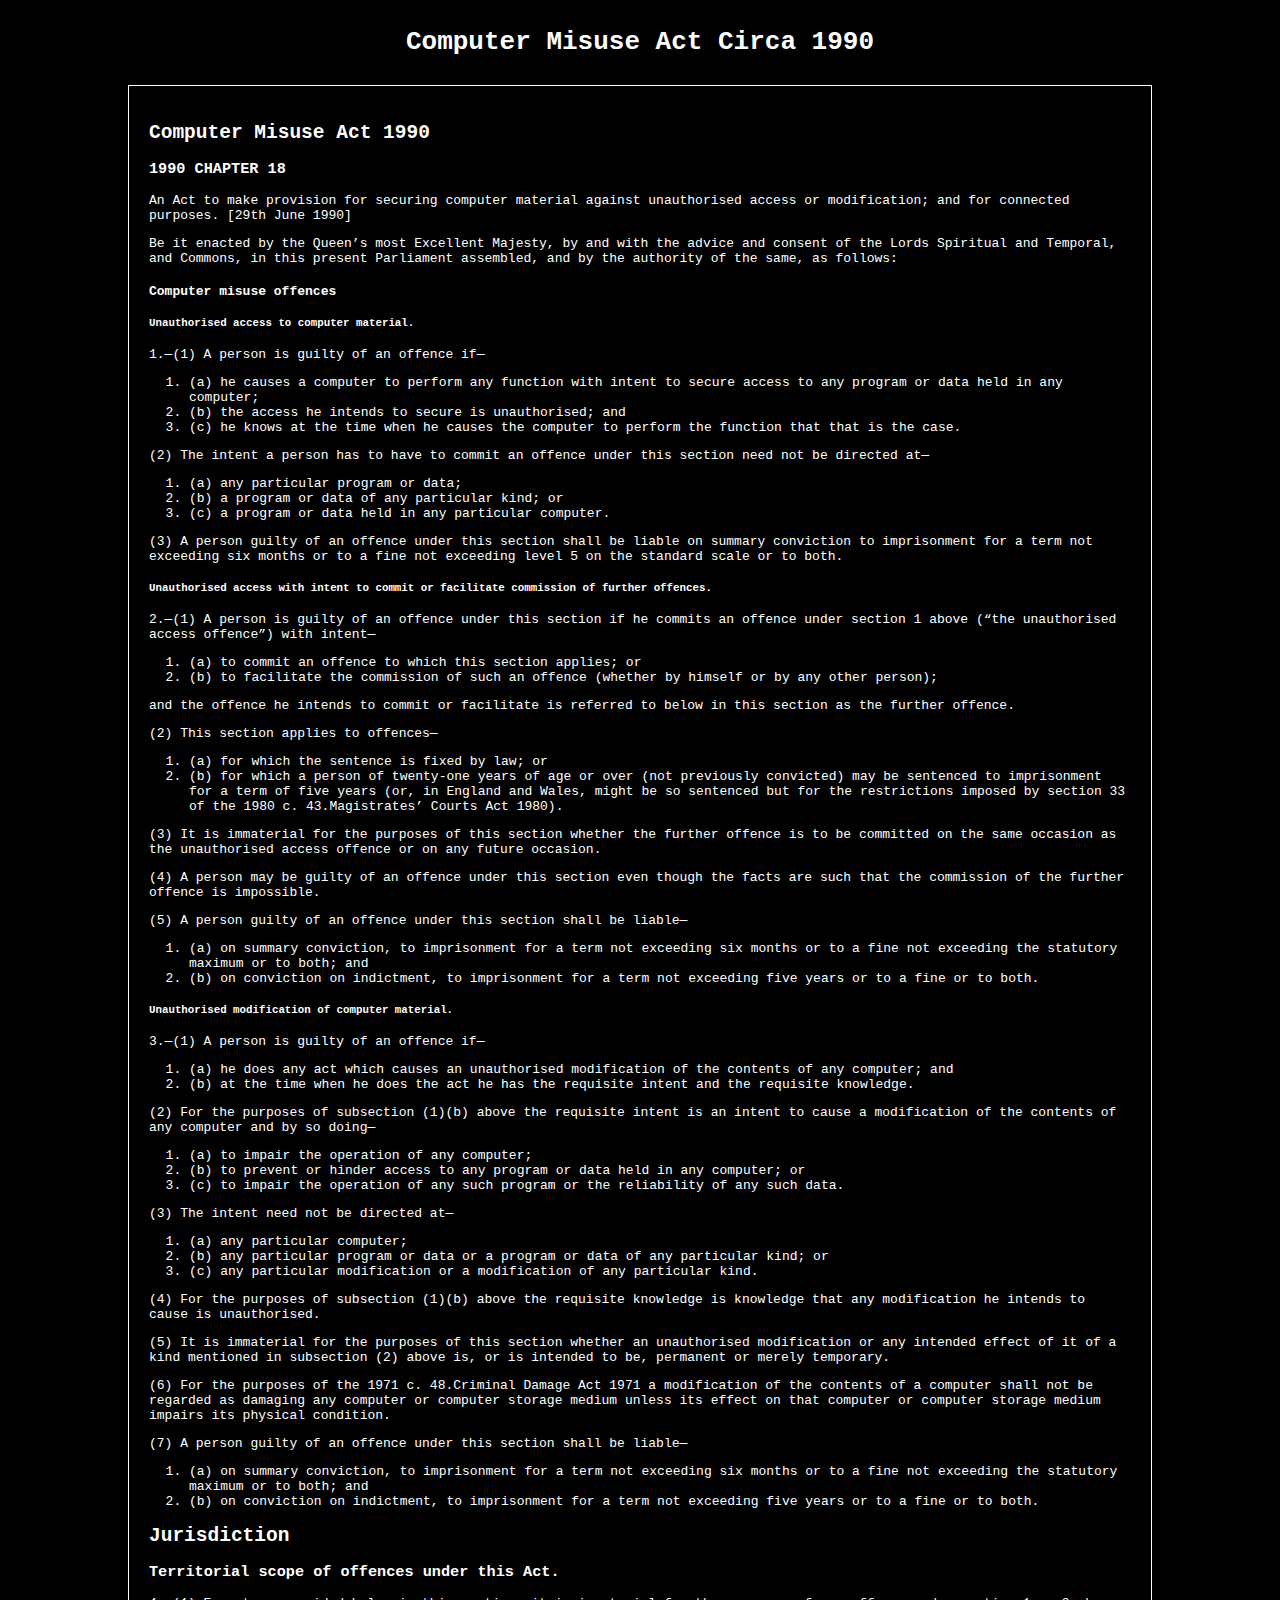
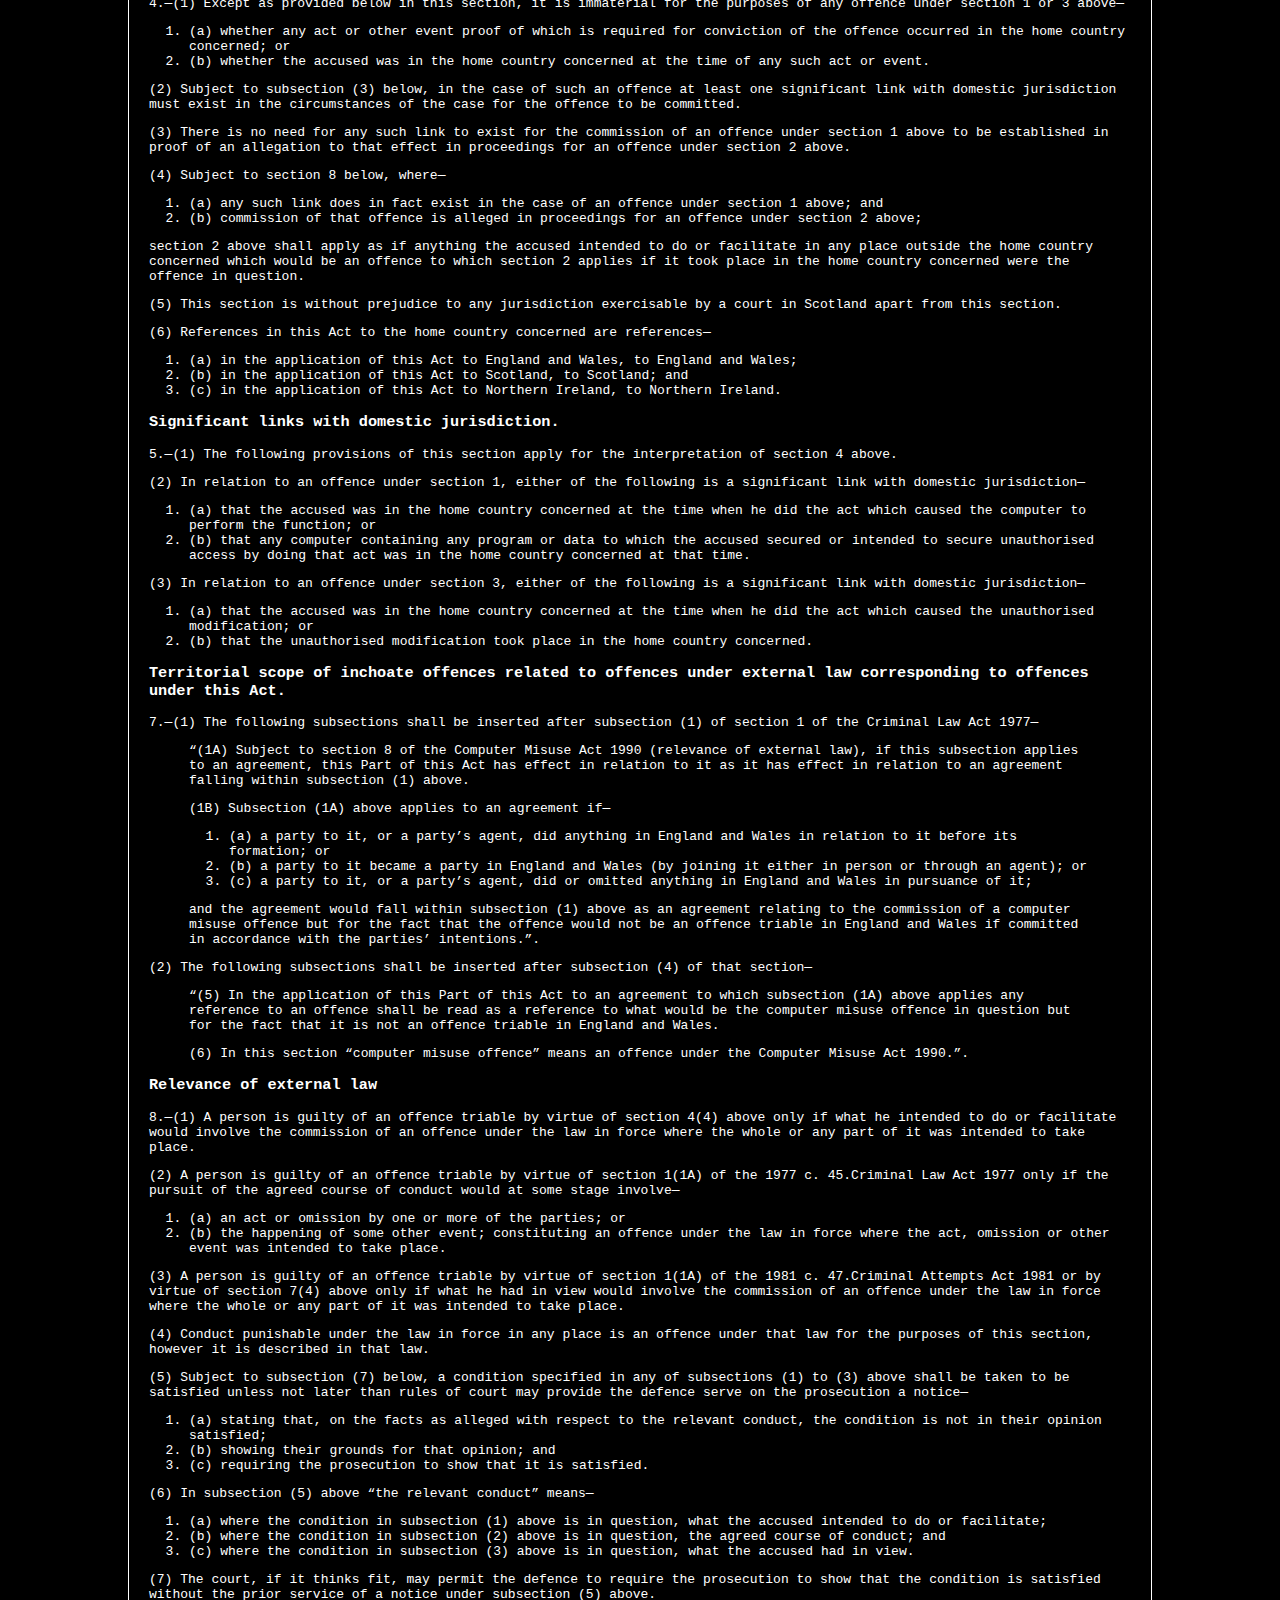
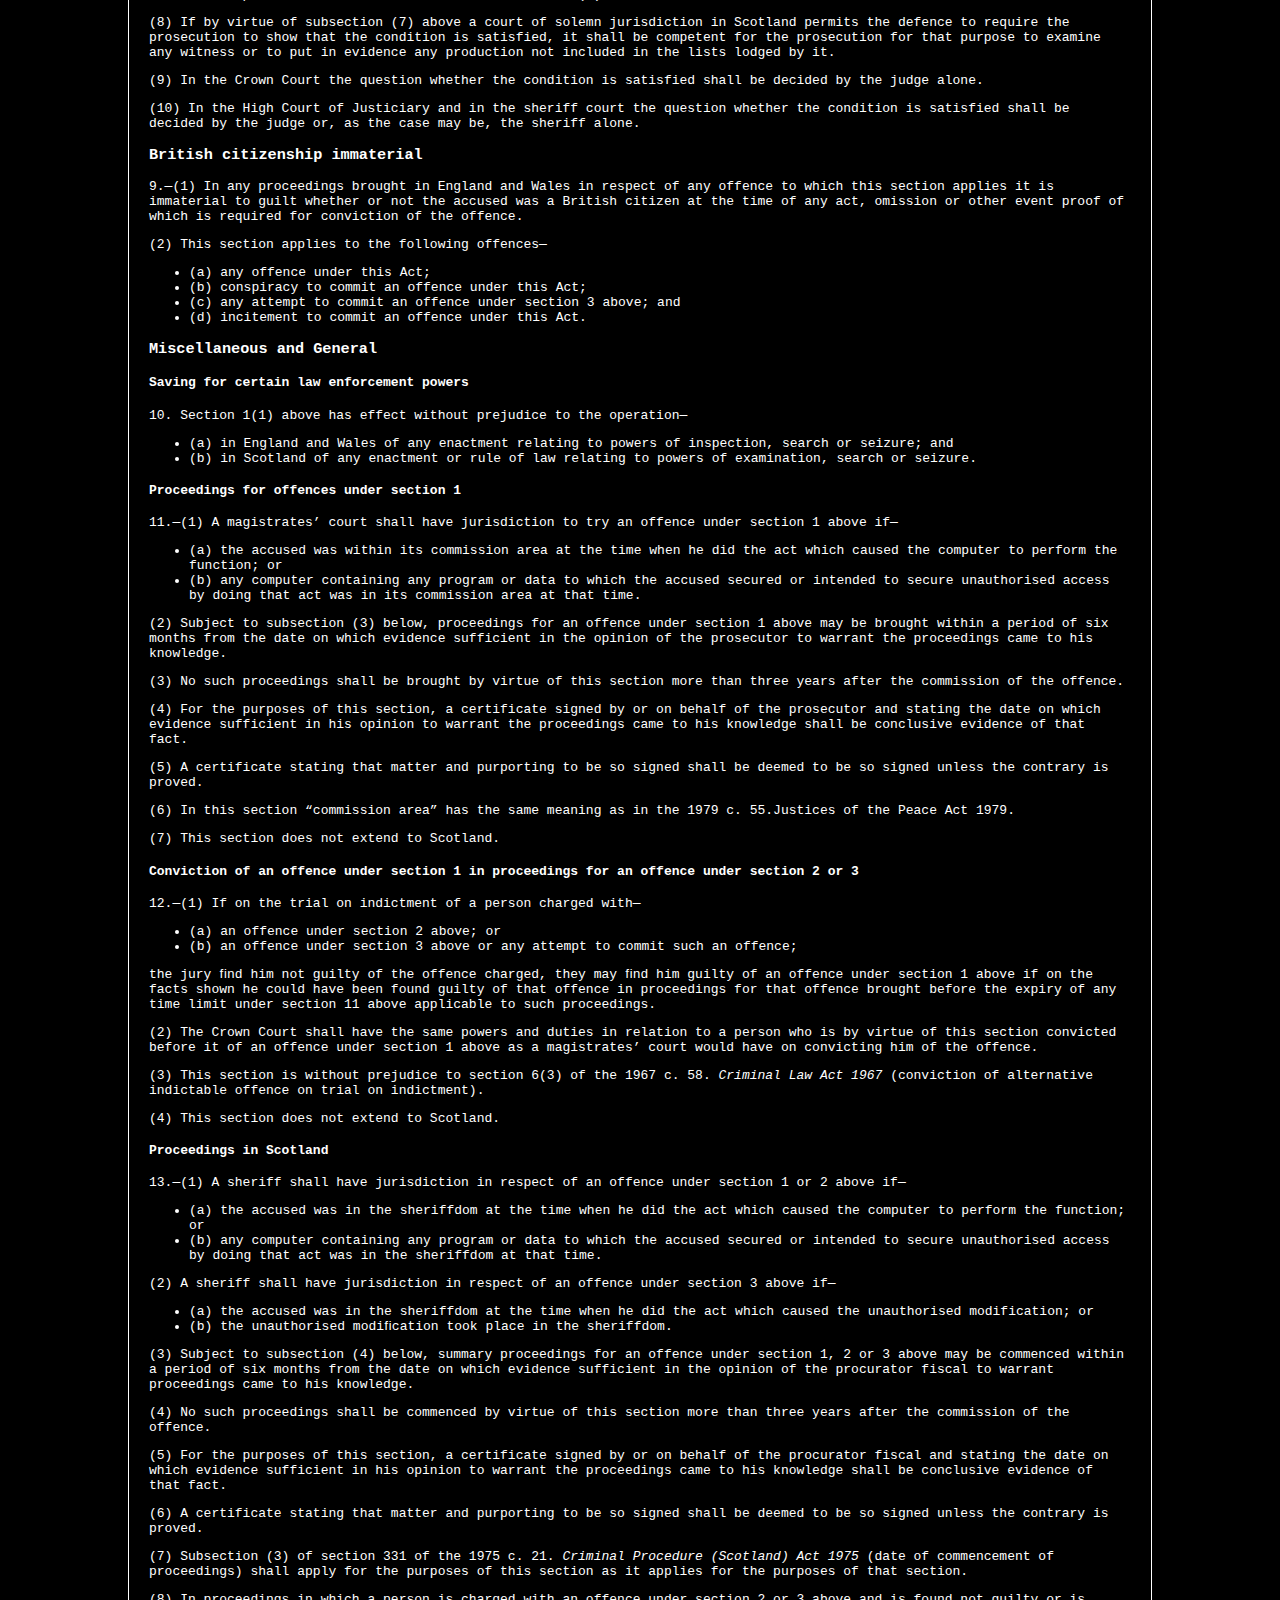
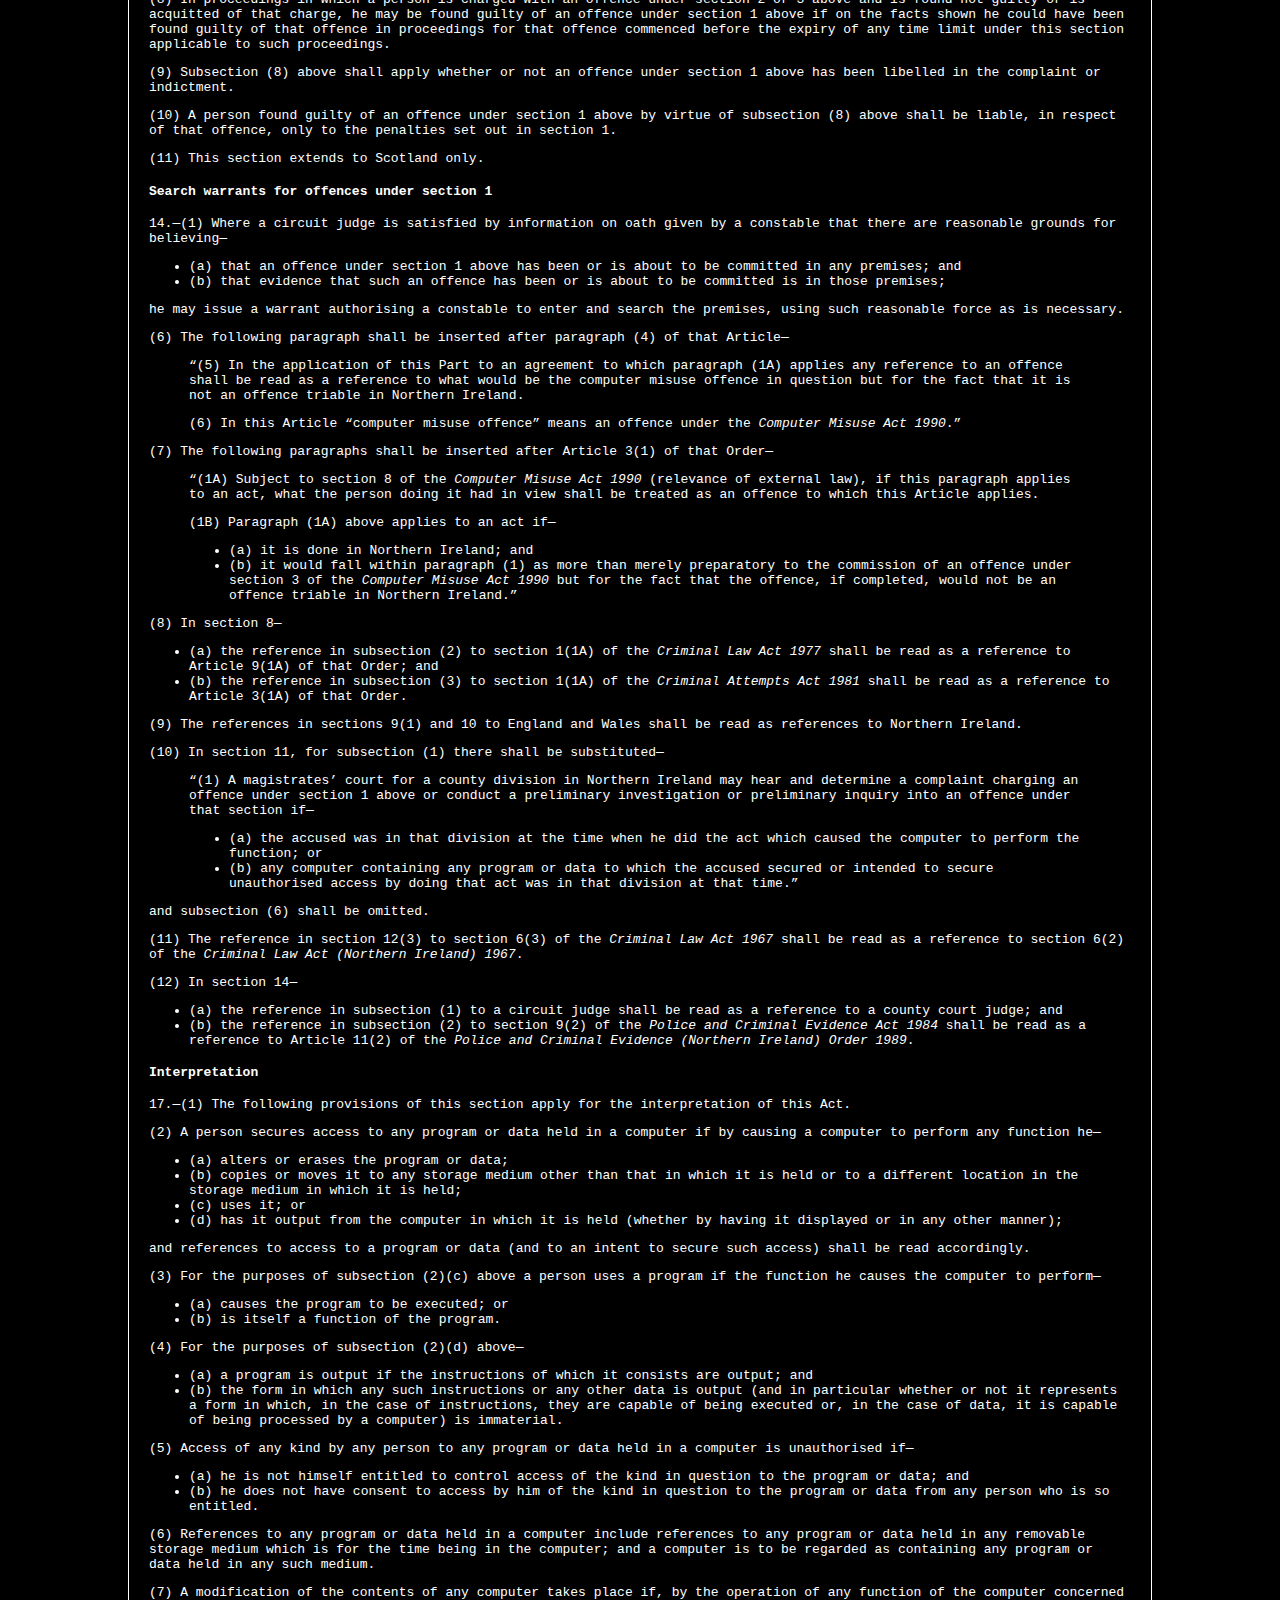
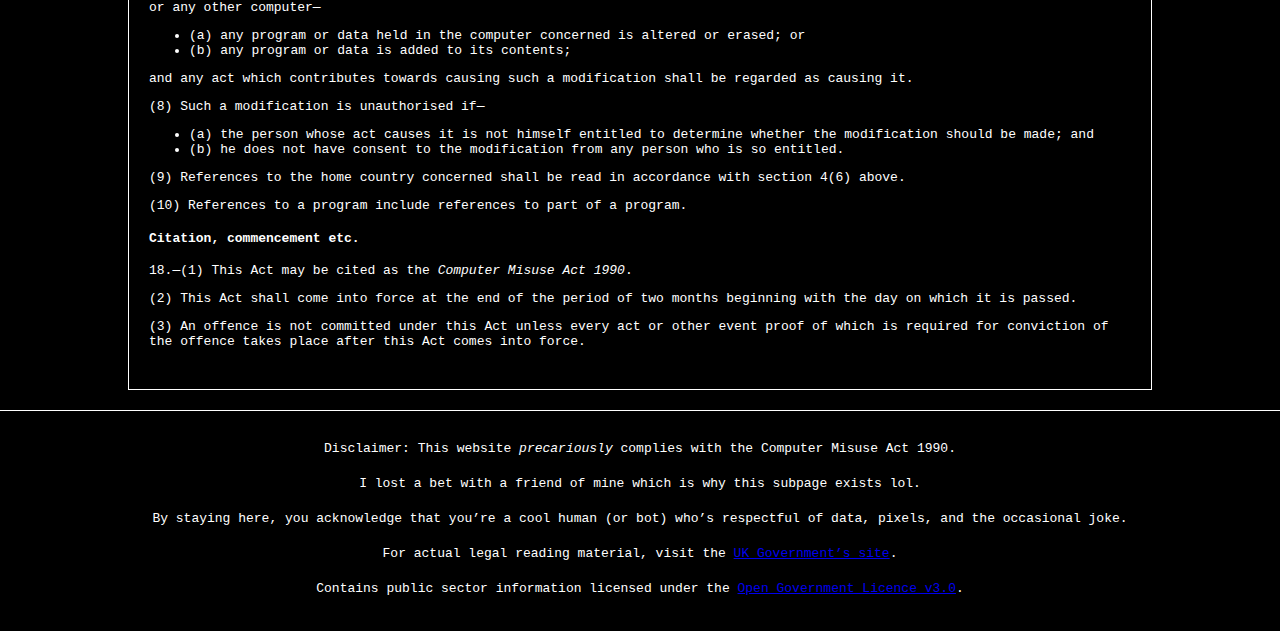
<file: CMA.html>
<!DOCTYPE html>
<html lang="en">
<head>
    <meta charset="UTF-8">
    <meta name="viewport" content="width=device-width, initial-scale=1.0">
    <title>Computer Misuse Act 1990</title>
    <link rel="stylesheet" href="CMA.css">
</head>
<body>

    <div class="title">
        <h1>Computer Misuse Act Circa 1990</h1>
    </div>

    <div class="container">
        <div class="content">
			<h2>Computer Misuse Act 1990</h2>
			<h3>1990 CHAPTER 18</h3>
			<p>An Act to make provision for securing computer material against unauthorised access or modification; and for connected purposes. [29th June 1990]</p>
			<p>Be it enacted by the Queen’s most Excellent Majesty, by and with the advice and consent of the Lords Spiritual and Temporal, and Commons, in this present Parliament assembled, and by the authority of the same, as follows:</p>

			<h4>Computer misuse offences</h4>

			<h5>Unauthorised access to computer material.</h5>
			<p>1.—(1) A person is guilty of an offence if—</p>
			<ol>
				<li>(a) he causes a computer to perform any function with intent to secure access to any program or data held in any computer;</li>
				<li>(b) the access he intends to secure is unauthorised; and</li>
				<li>(c) he knows at the time when he causes the computer to perform the function that that is the case.</li>
			</ol>
			<p>(2) The intent a person has to have to commit an offence under this section need not be directed at—</p>
			<ol>
				<li>(a) any particular program or data;</li>
				<li>(b) a program or data of any particular kind; or</li>
				<li>(c) a program or data held in any particular computer.</li>
			</ol>
			<p>(3) A person guilty of an offence under this section shall be liable on summary conviction to imprisonment for a term not exceeding six months or to a fine not exceeding level 5 on the standard scale or to both.</p>

			<h5>Unauthorised access with intent to commit or facilitate commission of further offences.</h5>
			<p>2.—(1) A person is guilty of an offence under this section if he commits an offence under section 1 above (“the unauthorised access offence”) with intent—</p>
			<ol>
				<li>(a) to commit an offence to which this section applies; or</li>
				<li>(b) to facilitate the commission of such an offence (whether by himself or by any other person);</li>
			</ol>
			<p>and the offence he intends to commit or facilitate is referred to below in this section as the further offence.</p>
			<p>(2) This section applies to offences—</p>
			<ol>
				<li>(a) for which the sentence is fixed by law; or</li>
				<li>(b) for which a person of twenty-one years of age or over (not previously convicted) may be sentenced to imprisonment for a term of five years (or, in England and Wales, might be so sentenced but for the restrictions imposed by section 33 of the 1980 c. 43.Magistrates’ Courts Act 1980).</li>
			</ol>
			<p>(3) It is immaterial for the purposes of this section whether the further offence is to be committed on the same occasion as the unauthorised access offence or on any future occasion.</p>
			<p>(4) A person may be guilty of an offence under this section even though the facts are such that the commission of the further offence is impossible.</p>
			<p>(5) A person guilty of an offence under this section shall be liable—</p>
			<ol>
				<li>(a) on summary conviction, to imprisonment for a term not exceeding six months or to a fine not exceeding the statutory maximum or to both; and</li>
				<li>(b) on conviction on indictment, to imprisonment for a term not exceeding five years or to a fine or to both.</li>
			</ol>

			<h5>Unauthorised modification of computer material.</h5>
			<p>3.—(1) A person is guilty of an offence if—</p>
			<ol>
				<li>(a) he does any act which causes an unauthorised modification of the contents of any computer; and</li>
				<li>(b) at the time when he does the act he has the requisite intent and the requisite knowledge.</li>
			</ol>
			<p>(2) For the purposes of subsection (1)(b) above the requisite intent is an intent to cause a modification of the contents of any computer and by so doing—</p>
			<ol>
				<li>(a) to impair the operation of any computer;</li>
				<li>(b) to prevent or hinder access to any program or data held in any computer; or</li>
				<li>(c) to impair the operation of any such program or the reliability of any such data.</li>
			</ol>
			<p>(3) The intent need not be directed at—</p>
			<ol>
				<li>(a) any particular computer;</li>
				<li>(b) any particular program or data or a program or data of any particular kind; or</li>
				<li>(c) any particular modification or a modification of any particular kind.</li>
			</ol>
			<p>(4) For the purposes of subsection (1)(b) above the requisite knowledge is knowledge that any modification he intends to cause is unauthorised.</p>
			<p>(5) It is immaterial for the purposes of this section whether an unauthorised modification or any intended effect of it of a kind mentioned in subsection (2) above is, or is intended to be, permanent or merely temporary.</p>
			<p>(6) For the purposes of the 1971 c. 48.Criminal Damage Act 1971 a modification of the contents of a computer shall not be regarded as damaging any computer or computer storage medium unless its effect on that computer or computer storage medium impairs its physical condition.</p>
			<p>(7) A person guilty of an offence under this section shall be liable—</p>
			<ol>
				<li>(a) on summary conviction, to imprisonment for a term not exceeding six months or to a fine not exceeding the statutory maximum or to both; and</li>
				<li>(b) on conviction on indictment, to imprisonment for a term not exceeding five years or to a fine or to both.</li>
			</ol>
			<h2>Jurisdiction</h2>
			<h3>Territorial scope of offences under this Act.</h3>
			<p>4.—(1) Except as provided below in this section, it is immaterial for the purposes of any offence under section 1 or 3 above—</p>
			<ol>
				<li>(a) whether any act or other event proof of which is required for conviction of the offence occurred in the home country concerned; or</li>
				<li>(b) whether the accused was in the home country concerned at the time of any such act or event.</li>
			</ol>

			<p>(2) Subject to subsection (3) below, in the case of such an offence at least one significant link with domestic jurisdiction must exist in the circumstances of the case for the offence to be committed.</p>

			<p>(3) There is no need for any such link to exist for the commission of an offence under section 1 above to be established in proof of an allegation to that effect in proceedings for an offence under section 2 above.</p>

			<p>(4) Subject to section 8 below, where—</p>
			<ol>
				<li>(a) any such link does in fact exist in the case of an offence under section 1 above; and</li>
				<li>(b) commission of that offence is alleged in proceedings for an offence under section 2 above;</li>
			</ol>
			<p>section 2 above shall apply as if anything the accused intended to do or facilitate in any place outside the home country concerned which would be an offence to which section 2 applies if it took place in the home country concerned were the offence in question.</p>

			<p>(5) This section is without prejudice to any jurisdiction exercisable by a court in Scotland apart from this section.</p>

			<p>(6) References in this Act to the home country concerned are references—</p>
			<ol>
				<li>(a) in the application of this Act to England and Wales, to England and Wales;</li>
				<li>(b) in the application of this Act to Scotland, to Scotland; and</li>
				<li>(c) in the application of this Act to Northern Ireland, to Northern Ireland.</li>
			</ol>

			<h3>Significant links with domestic jurisdiction.</h3>
			<p>5.—(1) The following provisions of this section apply for the interpretation of section 4 above.</p>

			<p>(2) In relation to an offence under section 1, either of the following is a significant link with domestic jurisdiction—</p>
			<ol>
				<li>(a) that the accused was in the home country concerned at the time when he did the act which caused the computer to perform the function; or</li>
				<li>(b) that any computer containing any program or data to which the accused secured or intended to secure unauthorised access by doing that act was in the home country concerned at that time.</li>
			</ol>

			<p>(3) In relation to an offence under section 3, either of the following is a significant link with domestic jurisdiction—</p>
			<ol>
				<li>(a) that the accused was in the home country concerned at the time when he did the act which caused the unauthorised modification; or</li>
				<li>(b) that the unauthorised modification took place in the home country concerned.</li>
			</ol>
			<h3>Territorial scope of inchoate offences related to offences under external law corresponding to offences under this Act.</h3>
			<p>7.—(1) The following subsections shall be inserted after subsection (1) of section 1 of the Criminal Law Act 1977—</p>
			<blockquote>
				<p>“(1A) Subject to section 8 of the Computer Misuse Act 1990 (relevance of external law), if this subsection applies to an agreement, this Part of this Act has effect in relation to it as it has effect in relation to an agreement falling within subsection (1) above.</p>
				<p>(1B) Subsection (1A) above applies to an agreement if—</p>
				<ol>
					<li>(a) a party to it, or a party’s agent, did anything in England and Wales in relation to it before its formation; or</li>
					<li>(b) a party to it became a party in England and Wales (by joining it either in person or through an agent); or</li>
					<li>(c) a party to it, or a party’s agent, did or omitted anything in England and Wales in pursuance of it;</li>
				</ol>
				<p>and the agreement would fall within subsection (1) above as an agreement relating to the commission of a computer misuse offence but for the fact that the offence would not be an offence triable in England and Wales if committed in accordance with the parties’ intentions.”.</p>
			</blockquote>

			<p>(2) The following subsections shall be inserted after subsection (4) of that section—</p>
			<blockquote>
				<p>“(5) In the application of this Part of this Act to an agreement to which subsection (1A) above applies any reference to an offence shall be read as a reference to what would be the computer misuse offence in question but for the fact that it is not an offence triable in England and Wales.</p>
				<p>(6) In this section “computer misuse offence” means an offence under the Computer Misuse Act 1990.”.</p>
			</blockquote>
			<h3>Relevance of external law</h3>
			<p>8.—(1) A person is guilty of an offence triable by virtue of section 4(4) above only if what he intended to do or facilitate would involve the commission of an offence under the law in force where the whole or any part of it was intended to take place.</p>

			<p>(2) A person is guilty of an offence triable by virtue of section 1(1A) of the 1977 c. 45.Criminal Law Act 1977 only if the pursuit of the agreed course of conduct would at some stage involve—</p>
			<ol>
				<li>(a) an act or omission by one or more of the parties; or</li>
				<li>(b) the happening of some other event; constituting an offence under the law in force where the act, omission or other event was intended to take place.</li>
			</ol>

			<p>(3) A person is guilty of an offence triable by virtue of section 1(1A) of the 1981 c. 47.Criminal Attempts Act 1981 or by virtue of section 7(4) above only if what he had in view would involve the commission of an offence under the law in force where the whole or any part of it was intended to take place.</p>

			<p>(4) Conduct punishable under the law in force in any place is an offence under that law for the purposes of this section, however it is described in that law.</p>

			<p>(5) Subject to subsection (7) below, a condition specified in any of subsections (1) to (3) above shall be taken to be satisfied unless not later than rules of court may provide the defence serve on the prosecution a notice—</p>
			<ol>
				<li>(a) stating that, on the facts as alleged with respect to the relevant conduct, the condition is not in their opinion satisfied;</li>
				<li>(b) showing their grounds for that opinion; and</li>
				<li>(c) requiring the prosecution to show that it is satisfied.</li>
			</ol>

			<p>(6) In subsection (5) above “the relevant conduct” means—</p>
			<ol>
				<li>(a) where the condition in subsection (1) above is in question, what the accused intended to do or facilitate;</li>
				<li>(b) where the condition in subsection (2) above is in question, the agreed course of conduct; and</li>
				<li>(c) where the condition in subsection (3) above is in question, what the accused had in view.</li>
			</ol>
			<p>(7) The court, if it thinks fit, may permit the defence to require the prosecution to show that the condition is satisfied without the prior service of a notice under subsection (5) above.</p>

			<p>(8) If by virtue of subsection (7) above a court of solemn jurisdiction in Scotland permits the defence to require the prosecution to show that the condition is satisfied, it shall be competent for the prosecution for that purpose to examine any witness or to put in evidence any production not included in the lists lodged by it.</p>

			<p>(9) In the Crown Court the question whether the condition is satisfied shall be decided by the judge alone.</p>

			<p>(10) In the High Court of Justiciary and in the sheriff court the question whether the condition is satisfied shall be decided by the judge or, as the case may be, the sheriff alone.</p>

			<h3>British citizenship immaterial</h3>
			<p>9.—(1) In any proceedings brought in England and Wales in respect of any offence to which this section applies it is immaterial to guilt whether or not the accused was a British citizen at the time of any act, omission or other event proof of which is required for conviction of the offence.</p>
			<p>(2) This section applies to the following offences—</p>
			<ul>
				<li>(a) any offence under this Act;</li>
				<li>(b) conspiracy to commit an offence under this Act;</li>
				<li>(c) any attempt to commit an offence under section 3 above; and</li>
				<li>(d) incitement to commit an offence under this Act.</li>
			</ul>

			<h3>Miscellaneous and General</h3>

			<h4>Saving for certain law enforcement powers</h4>
			<p>10. Section 1(1) above has effect without prejudice to the operation—</p>
			<ul>
				<li>(a) in England and Wales of any enactment relating to powers of inspection, search or seizure; and</li>
				<li>(b) in Scotland of any enactment or rule of law relating to powers of examination, search or seizure.</li>
			</ul>

			<h4>Proceedings for offences under section 1</h4>
			<p>11.—(1) A magistrates’ court shall have jurisdiction to try an offence under section 1 above if—</p>
			<ul>
				<li>(a) the accused was within its commission area at the time when he did the act which caused the computer to perform the function; or</li>
				<li>(b) any computer containing any program or data to which the accused secured or intended to secure unauthorised access by doing that act was in its commission area at that time.</li>
			</ul>

			<p>(2) Subject to subsection (3) below, proceedings for an offence under section 1 above may be brought within a period of six months from the date on which evidence sufficient in the opinion of the prosecutor to warrant the proceedings came to his knowledge.</p>

			<p>(3) No such proceedings shall be brought by virtue of this section more than three years after the commission of the offence.</p>

			<p>(4) For the purposes of this section, a certificate signed by or on behalf of the prosecutor and stating the date on which evidence sufficient in his opinion to warrant the proceedings came to his knowledge shall be conclusive evidence of that fact.</p>

			<p>(5) A certificate stating that matter and purporting to be so signed shall be deemed to be so signed unless the contrary is proved.</p>

			<p>(6) In this section “commission area” has the same meaning as in the 1979 c. 55.Justices of the Peace Act 1979.</p>

			<p>(7) This section does not extend to Scotland.</p>
			<h4>Conviction of an offence under section 1 in proceedings for an offence under section 2 or 3</h4>
			<p>12.—(1) If on the trial on indictment of a person charged with—</p>
			<ul>
				<li>(a) an offence under section 2 above; or</li>
				<li>(b) an offence under section 3 above or any attempt to commit such an offence;</li>
			</ul>
			<p>the jury ﬁnd him not guilty of the offence charged, they may ﬁnd him guilty of an offence under section 1 above if on the facts shown he could have been found guilty of that offence in proceedings for that offence brought before the expiry of any time limit under section 11 above applicable to such proceedings.</p>

			<p>(2) The Crown Court shall have the same powers and duties in relation to a person who is by virtue of this section convicted before it of an offence under section 1 above as a magistrates’ court would have on convicting him of the offence.</p>

			<p>(3) This section is without prejudice to section 6(3) of the 1967 c. 58. <i>Criminal Law Act 1967</i> (conviction of alternative indictable offence on trial on indictment).</p>

			<p>(4) This section does not extend to Scotland.</p>

			<h4>Proceedings in Scotland</h4>
			<p>13.—(1) A sheriff shall have jurisdiction in respect of an offence under section 1 or 2 above if—</p>
			<ul>
				<li>(a) the accused was in the sheriffdom at the time when he did the act which caused the computer to perform the function; or</li>
				<li>(b) any computer containing any program or data to which the accused secured or intended to secure unauthorised access by doing that act was in the sheriffdom at that time.</li>
			</ul>

			<p>(2) A sheriff shall have jurisdiction in respect of an offence under section 3 above if—</p>
			<ul>
				<li>(a) the accused was in the sheriffdom at the time when he did the act which caused the unauthorised modification; or</li>
				<li>(b) the unauthorised modiﬁcation took place in the sheriffdom.</li>
			</ul>

			<p>(3) Subject to subsection (4) below, summary proceedings for an offence under section 1, 2 or 3 above may be commenced within a period of six months from the date on which evidence sufficient in the opinion of the procurator fiscal to warrant proceedings came to his knowledge.</p>

			<p>(4) No such proceedings shall be commenced by virtue of this section more than three years after the commission of the offence.</p>

			<p>(5) For the purposes of this section, a certificate signed by or on behalf of the procurator fiscal and stating the date on which evidence sufficient in his opinion to warrant the proceedings came to his knowledge shall be conclusive evidence of that fact.</p>

			<p>(6) A certificate stating that matter and purporting to be so signed shall be deemed to be so signed unless the contrary is proved.</p>
			<p>(7) Subsection (3) of section 331 of the 1975 c. 21. <i>Criminal Procedure (Scotland) Act 1975</i> (date of commencement of proceedings) shall apply for the purposes of this section as it applies for the purposes of that section.</p>

			<p>(8) In proceedings in which a person is charged with an offence under section 2 or 3 above and is found not guilty or is acquitted of that charge, he may be found guilty of an offence under section 1 above if on the facts shown he could have been found guilty of that offence in proceedings for that offence commenced before the expiry of any time limit under this section applicable to such proceedings.</p>

			<p>(9) Subsection (8) above shall apply whether or not an offence under section 1 above has been libelled in the complaint or indictment.</p>

			<p>(10) A person found guilty of an offence under section 1 above by virtue of subsection (8) above shall be liable, in respect of that offence, only to the penalties set out in section 1.</p>

			<p>(11) This section extends to Scotland only.</p>

			<h4>Search warrants for offences under section 1</h4>
			<p>14.—(1) Where a circuit judge is satisfied by information on oath given by a constable that there are reasonable grounds for believing—</p>
			<ul>
				<li>(a) that an offence under section 1 above has been or is about to be committed in any premises; and</li>
				<li>(b) that evidence that such an offence has been or is about to be committed is in those premises;</li>
			</ul>
			<p>he may issue a warrant authorising a constable to enter and search the premises, using such reasonable force as is necessary.</p>
			<p>(6) The following paragraph shall be inserted after paragraph (4) of that Article—</p>
			<blockquote>
				<p>“(5) In the application of this Part to an agreement to which paragraph (1A) applies any reference to an offence shall be read as a reference to what would be the computer misuse offence in question but for the fact that it is not an offence triable in Northern Ireland.</p>
				<p>(6) In this Article “computer misuse offence” means an offence under the <i>Computer Misuse Act 1990</i>.”</p>
			</blockquote>

			<p>(7) The following paragraphs shall be inserted after Article 3(1) of that Order—</p>
			<blockquote>
				<p>“(1A) Subject to section 8 of the <i>Computer Misuse Act 1990</i> (relevance of external law), if this paragraph applies to an act, what the person doing it had in view shall be treated as an offence to which this Article applies.</p>
				<p>(1B) Paragraph (1A) above applies to an act if—</p>
				<ul>
					<li>(a) it is done in Northern Ireland; and</li>
					<li>(b) it would fall within paragraph (1) as more than merely preparatory to the commission of an offence under section 3 of the <i>Computer Misuse Act 1990</i> but for the fact that the offence, if completed, would not be an offence triable in Northern Ireland.”</li>
				</ul>
			</blockquote>

			<p>(8) In section 8—</p>
			<ul>
				<li>(a) the reference in subsection (2) to section 1(1A) of the <i>Criminal Law Act 1977</i> shall be read as a reference to Article 9(1A) of that Order; and</li>
				<li>(b) the reference in subsection (3) to section 1(1A) of the <i>Criminal Attempts Act 1981</i> shall be read as a reference to Article 3(1A) of that Order.</li>
			</ul>

			<p>(9) The references in sections 9(1) and 10 to England and Wales shall be read as references to Northern Ireland.</p>

			<p>(10) In section 11, for subsection (1) there shall be substituted—</p>
			<blockquote>
				<p>“(1) A magistrates’ court for a county division in Northern Ireland may hear and determine a complaint charging an offence under section 1 above or conduct a preliminary investigation or preliminary inquiry into an offence under that section if—</p>
				<ul>
					<li>(a) the accused was in that division at the time when he did the act which caused the computer to perform the function; or</li>
					<li>(b) any computer containing any program or data to which the accused secured or intended to secure unauthorised access by doing that act was in that division at that time.”</li>
				</ul>
			</blockquote>
			<p>and subsection (6) shall be omitted.</p>

			<p>(11) The reference in section 12(3) to section 6(3) of the <i>Criminal Law Act 1967</i> shall be read as a reference to section 6(2) of the <i>Criminal Law Act (Northern Ireland) 1967</i>.</p>

			<p>(12) In section 14—</p>
			<ul>
				<li>(a) the reference in subsection (1) to a circuit judge shall be read as a reference to a county court judge; and</li>
				<li>(b) the reference in subsection (2) to section 9(2) of the <i>Police and Criminal Evidence Act 1984</i> shall be read as a reference to Article 11(2) of the <i>Police and Criminal Evidence (Northern Ireland) Order 1989</i>.</li>
			</ul>

			<h4>Interpretation</h4>
			<p>17.—(1) The following provisions of this section apply for the interpretation of this Act.</p>

			<p>(2) A person secures access to any program or data held in a computer if by causing a computer to perform any function he—</p>
			<ul>
				<li>(a) alters or erases the program or data;</li>
				<li>(b) copies or moves it to any storage medium other than that in which it is held or to a different location in the storage medium in which it is held;</li>
				<li>(c) uses it; or</li>
				<li>(d) has it output from the computer in which it is held (whether by having it displayed or in any other manner);</li>
			</ul>
			<p>and references to access to a program or data (and to an intent to secure such access) shall be read accordingly.</p>

			<p>(3) For the purposes of subsection (2)(c) above a person uses a program if the function he causes the computer to perform—</p>
			<ul>
				<li>(a) causes the program to be executed; or</li>
				<li>(b) is itself a function of the program.</li>
			</ul>
			<p>(4) For the purposes of subsection (2)(d) above—</p>
			<ul>
				<li>(a) a program is output if the instructions of which it consists are output; and</li>
				<li>(b) the form in which any such instructions or any other data is output (and in particular whether or not it represents a form in which, in the case of instructions, they are capable of being executed or, in the case of data, it is capable of being processed by a computer) is immaterial.</li>
			</ul>

			<p>(5) Access of any kind by any person to any program or data held in a computer is unauthorised if—</p>
			<ul>
				<li>(a) he is not himself entitled to control access of the kind in question to the program or data; and</li>
				<li>(b) he does not have consent to access by him of the kind in question to the program or data from any person who is so entitled.</li>
			</ul>

			<p>(6) References to any program or data held in a computer include references to any program or data held in any removable storage medium which is for the time being in the computer; and a computer is to be regarded as containing any program or data held in any such medium.</p>

			<p>(7) A modification of the contents of any computer takes place if, by the operation of any function of the computer concerned or any other computer—</p>
			<ul>
				<li>(a) any program or data held in the computer concerned is altered or erased; or</li>
				<li>(b) any program or data is added to its contents;</li>
			</ul>
			<p>and any act which contributes towards causing such a modification shall be regarded as causing it.</p>

			<p>(8) Such a modification is unauthorised if—</p>
			<ul>
				<li>(a) the person whose act causes it is not himself entitled to determine whether the modification should be made; and</li>
				<li>(b) he does not have consent to the modification from any person who is so entitled.</li>
			</ul>

			<p>(9) References to the home country concerned shall be read in accordance with section 4(6) above.</p>

			<p>(10) References to a program include references to part of a program.</p>

			<h4>Citation, commencement etc.</h4>
			<p>18.—(1) This Act may be cited as the <i>Computer Misuse Act 1990</i>.</p>

			<p>(2) This Act shall come into force at the end of the period of two months beginning with the day on which it is passed.</p>

			<p>(3) An offence is not committed under this Act unless every act or other event proof of which is required for conviction of the offence takes place after this Act comes into force.</p>

		</div>
    </div>
    <footer class="footer-container">
		<p>Disclaimer: This website <em>precariously</em> complies with the Computer Misuse Act 1990.</p>
	        <p>I lost a bet with a friend of mine which is why this subpage exists lol.</p>
		<p>By staying here, you acknowledge that you’re a cool human (or bot) who’s respectful of data, pixels, and the occasional joke.</p>
		<p>For actual legal reading material, visit the <a href="https://www.legislation.gov.uk/ukpga/1990/18/contents">UK Government’s site</a>.</p>
		<p>Contains public sector information licensed under the <a href="https://www.nationalarchives.gov.uk/doc/open-government-licence/version/3/">Open Government Licence v3.0</a>.</p>
	</footer>
</body>
</html>
</file>
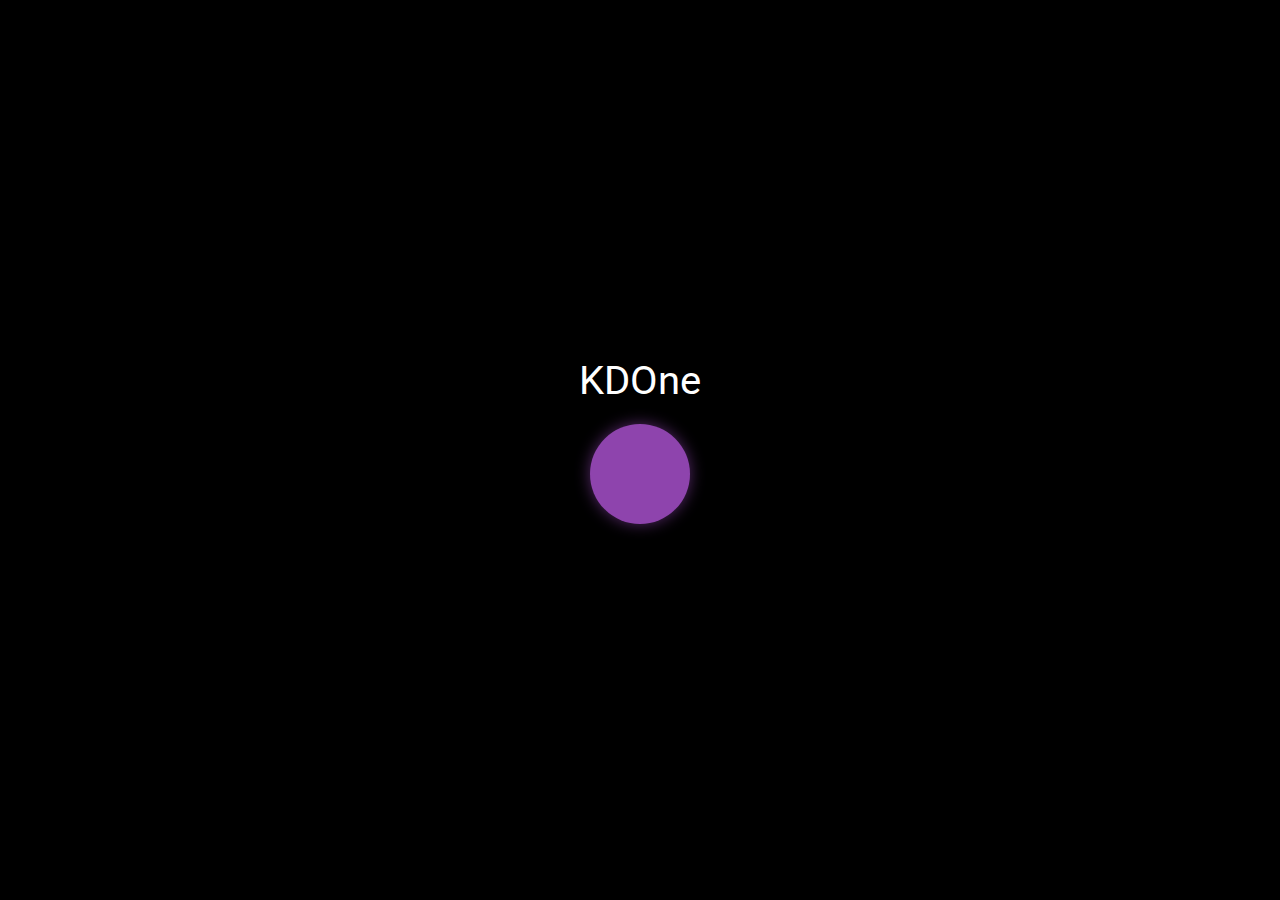
<file: KDOne.html>
<!DOCTYPE html>
<html lang="en">
<head>
    <meta charset="UTF-8">
    <meta name="viewport" content="width=device-width, initial-scale=1.0">
    <title>KDOne</title>
    <link rel="stylesheet" href="KDOne.css">
    <style>
        @import url('https://fonts.googleapis.com/css2?family=Roboto:wght@400;700&display=swap');
    </style>
</head>
<body>
    <div class="container">
        <div class="title">KDOne</div>
        <div class="animation"></div>
        <audio id="lofi-audio" autoplay loop>
            <source src="https://live.hunter.fm/lofi_high" type="audio/mpeg">
            Your browser does not support the audio element.
        </audio>
    </div>
    <script>
        // Cookies
        document.cookie = "username=@kdaui.; SameSite=Lax; Secure";
        // Synchronize audio playback
        const audio = document.getElementById('lofi-audio');
        const serverTimeUrl = 'https://worldtimeapi.org/api/timezone/Etc/UTC';

        async function syncAudio() {
            try {
                const response = await fetch(serverTimeUrl);
                const data = await response.json();
                const serverTime = new Date(data.utc_datetime).getTime();
                const localTime = new Date().getTime();
                const timeDifference = serverTime - localTime;

                // Assuming the stream starts at a specific server time
                const streamStartTime = new Date('2024-06-23T00:00:00Z').getTime();
                const currentStreamTime = (serverTime - streamStartTime) / 1000;

                audio.currentTime = currentStreamTime;
                audio.play();
            } catch (error) {
                console.error('Error syncing audio:', error);
            }
        }

        syncAudio();
    </script>
</body>
</html>
</file>
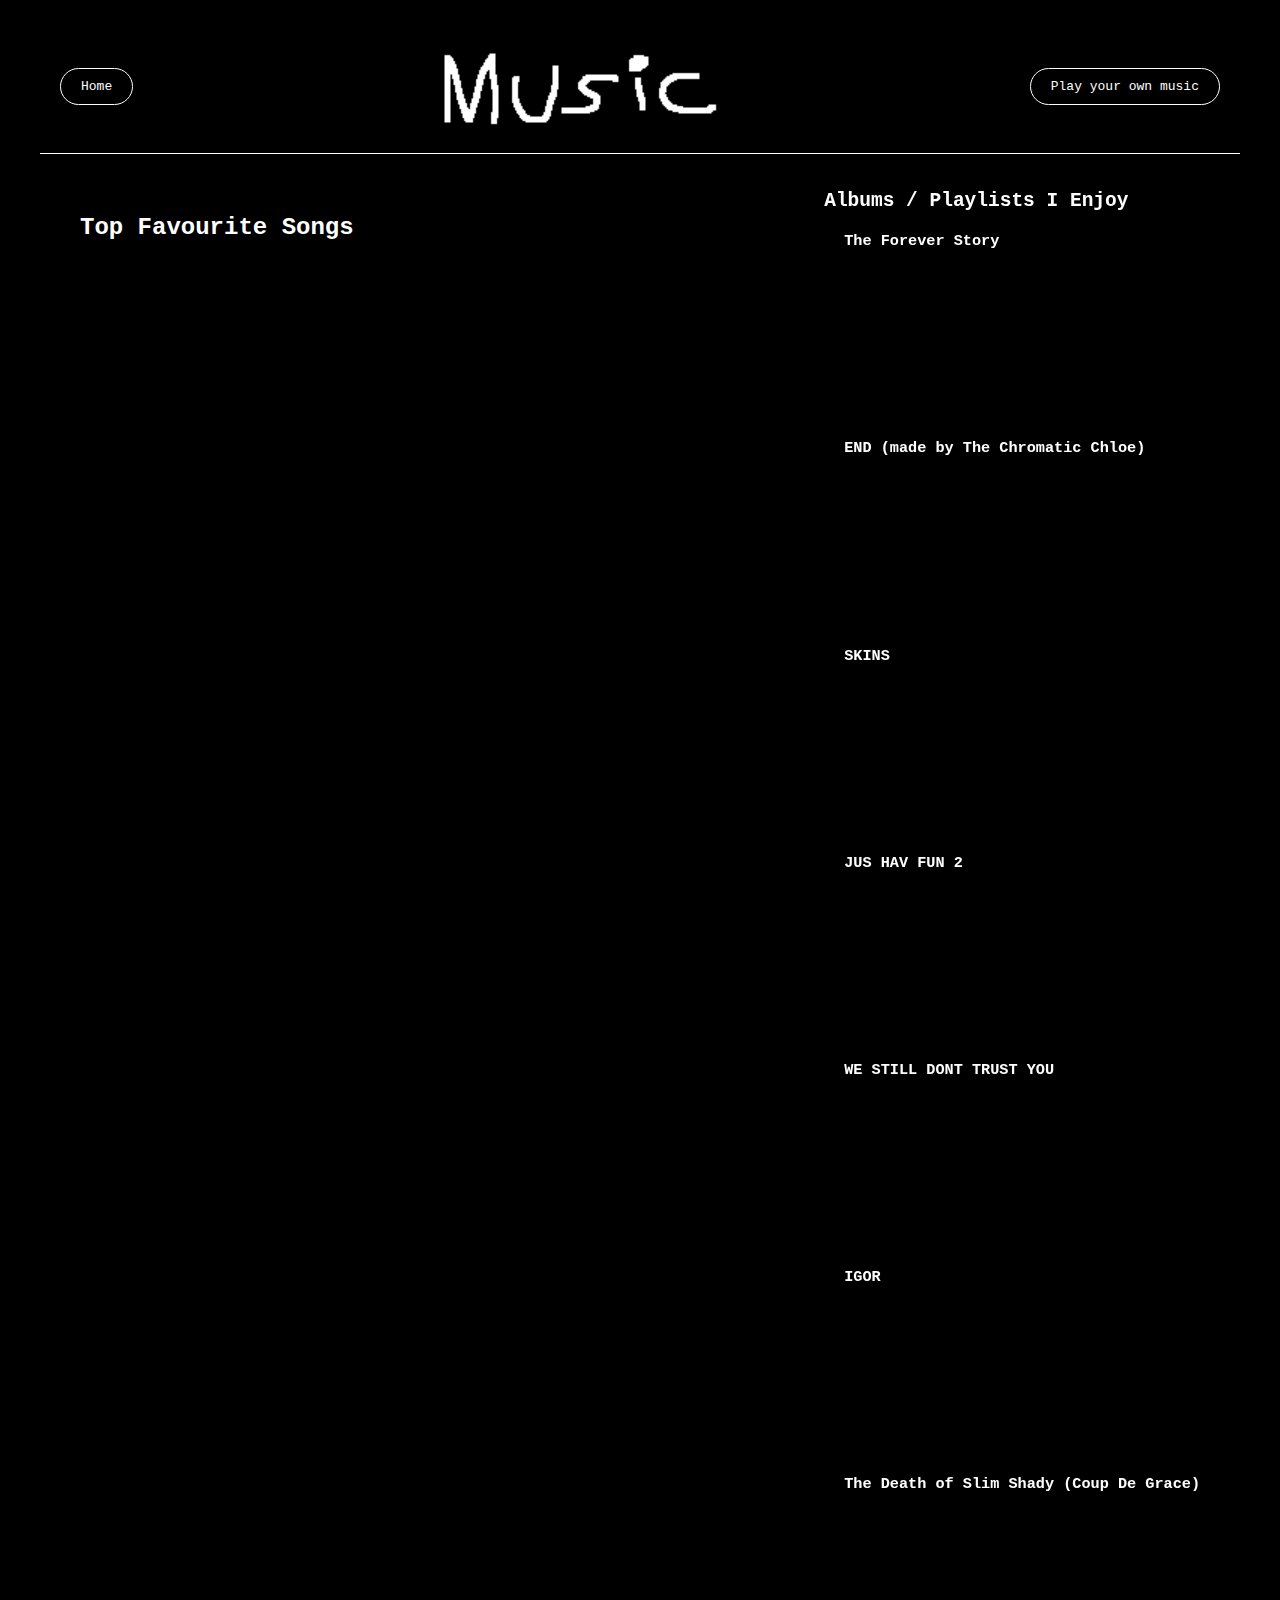
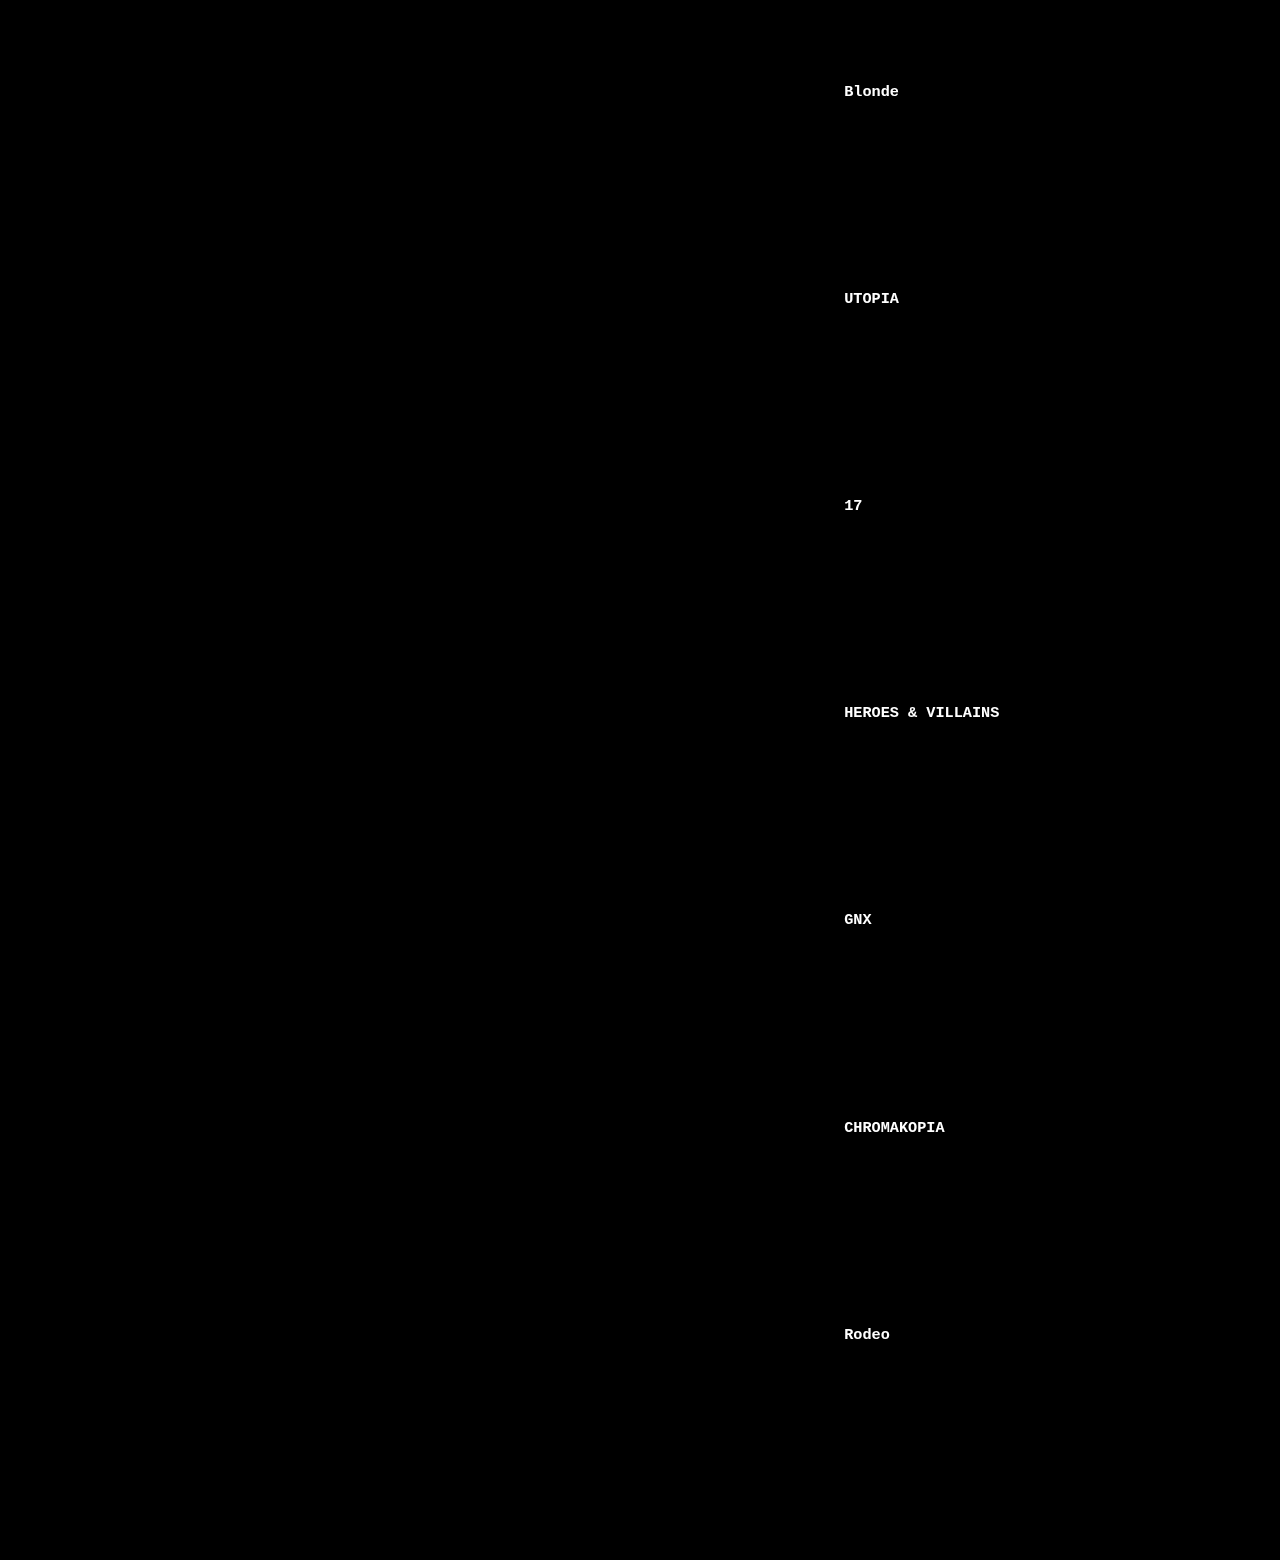
<file: music.html>
<!DOCTYPE html>
<html>
<head>
    <link rel="stylesheet" type="text/css" href="styles-music.css">
</head>
<body>
    <div class="container">
        <div class="header">
            <a class="home-button" href="index.html">Home</a>
            <img src="images/MUSIC.png" alt="Music" class="logo-image" style="width: 300px; height: auto;">
            <a class="play-button" href="player.html">Play your own music</a>
        </div>
        <div class="content">
            <div class="song">
                <h2>Top Favourite Songs</h2>
                <div class="song-container">
                    <iframe src="https://open.spotify.com/embed/track/3rb3QrVkhM2bexEARWjWtY?utm_source=generator" frameborder="0" allowfullscreen loading="lazy"></iframe>
                    <iframe src="https://open.spotify.com/embed/track/5UriE0OKNS5cSXUwHEpP1H?utm_source=generator" frameborder="0" allowfullscreen loading="lazy"></iframe>
                    <iframe src="https://open.spotify.com/embed/track/6ChnGkBwnq2HUJD24YhMhW?utm_source=generator" frameborder="0" allowfullscreen loading="lazy"></iframe>
                    <iframe src="https://open.spotify.com/embed/track/5MthcZ6FiOGA1iUmNrfNDV?utm_source=generator" frameborder="0" allowfullscreen loading="lazy"></iframe>
                    <iframe src="https://open.spotify.com/embed/track/3yOlyBJuViE2YSGn3nVE1K?utm_source=generator" frameborder="0" allowfullscreen loading="lazy"></iframe>
                    <iframe src="https://open.spotify.com/embed/track/1OZ8kCYGQsasaQzYg8cyyu?utm_source=generator" frameborder="0" allowfullscreen loading="lazy"></iframe>
                    <iframe src="https://open.spotify.com/embed/track/00kXESHbFMute0eJGLs6kq?utm_source=generator" frameborder="0" allowfullscreen loading="lazy"></iframe>
                    <iframe src="https://open.spotify.com/embed/track/4O1UcKLwZ92kxNTn3u0voN?utm_source=generator" frameborder="0" allowfullscreen loading="lazy"></iframe>
                    <iframe src="https://open.spotify.com/embed/track/26wLOs3ZuHJa2Ihhx6QIE6?utm_source=generator" frameborder="0" allowfullscreen loading="lazy"></iframe>
                    <iframe src="https://open.spotify.com/embed/track/3SpRtNO7GKWaFyWydXArvn?utm_source=generator" frameborder="0" allowfullscreen loading="lazy"></iframe>
                    <iframe src="https://open.spotify.com/embed/track/5hVghJ4KaYES3BFUATCYn0?utm_source=generator" frameborder="0" allowfullscreen loading="lazy"></iframe>
                    <iframe src="https://open.spotify.com/embed/track/4f8Mh5wuWHOsfXtzjrJB3t?utm_source=generator" frameBorder="0" allowfullscreen loading="lazy"></iframe>
                    <iframe src="https://open.spotify.com/embed/track/6Nle9hKrkL1wQpwNfEkxjh?utm_source=generator" frameBorder="0" allowfullscreen loading="lazy"></iframe>
                    <iframe src="https://open.spotify.com/embed/track/22An65gG31JLf9n18qjdhZ?utm_source=generator" frameBorder="0" allowfullscreen loading="lazy"></iframe>
                </div>
            </div>
            <div class="playlists">
                <h2>Albums / Playlists I Enjoy</h2>
                <div class="playlist">
                    <h3>The Forever Story</h3>
                    <iframe src="https://open.spotify.com/embed/album/4rJDCELWL0fjdmN9Gn4f4g?utm_source=generator" frameborder="0" allowfullscreen loading="lazy"></iframe>
                </div>
                <div class="playlist">
                    <h3>END (made by The Chromatic Chloe)</h3>
                    <iframe src="https://open.spotify.com/embed/playlist/4bTU4j9Uup7UDuBCd6GRGC?utm_source=generator" frameborder="0" allowfullscreen loading="lazy"></iframe>
                </div>
                <div class="playlist">
                    <h3>SKINS</h3>
                    <iframe src="https://open.spotify.com/embed/album/1qsQOC4Jn0fnaUZLAbs4dz?utm_source=generator" frameborder="0" allowfullscreen loading="lazy"></iframe>
                </div>
                <div class="playlist">
                    <h3>JUS HAV FUN 2</h3>
                    <iframe src="https://open.spotify.com/embed/album/5EkHTVmgiXmgrkUkk6K4fb?utm_source=generator" frameborder="0" allowfullscreen loading="lazy"></iframe>
                </div>
                <div class="playlist">
                    <h3>WE STILL DONT TRUST YOU</h3>
                    <iframe src="https://open.spotify.com/embed/album/3bSNhnaQQXpC639OQ4pMyP?utm_source=generator" frameborder="0" allowfullscreen loading="lazy"></iframe>
                </div>
                <div class="playlist">
                    <h3>IGOR</h3>
                    <iframe src="https://open.spotify.com/embed/album/5zi7WsKlIiUXv09tbGLKsE?utm_source=generator" frameborder="0" allowfullscreen loading="lazy"></iframe>
                </div>
                <div class="playlist">
                    <h3>The Death of Slim Shady (Coup De Grace)</h3>
                    <iframe src="https://open.spotify.com/embed/album/3kjHLu1pL7tdY88GFwEkl6?utm_source=generator" frameborder="0" allowfullscreen loading="lazy"></iframe>
                </div>
                <div class="playlist">
                    <h3>Blonde</h3>
                    <iframe src="https://open.spotify.com/embed/album/3mH6qwIy9crq0I9YQbOuDf?utm_source=generator" frameborder="0" allowfullscreen loading="lazy"></iframe>
                </div>
                <div class="playlist">
                    <h3>UTOPIA</h3>
                    <iframe src="https://open.spotify.com/embed/album/18NOKLkZETa4sWwLMIm0UZ?utm_source=generator" frameBorder="0" allowfullscreen loading="lazy"></iframe>
                </div>
                <div class="playlist">
                    <h3>17</h3>
                    <iframe src="https://open.spotify.com/embed/album/5VdyJkLe3yvOs0l4xXbWp0?utm_source=generator" frameBorder="0" allowfullscreen loading="lazy"></iframe>
                </div>
                <div class="playlist">
                    <h3>HEROES & VILLAINS</h3>
                    <iframe src="https://open.spotify.com/embed/album/7txGsnDSqVMoRl6RQ9XyZP?utm_source=generator" frameBorder="0" allowfullscreen loading="lazy"></iframe>
                </div>
                <div class="playlist">
                    <h3>GNX</h3>
                    <iframe src="https://open.spotify.com/embed/album/0hvT3yIEysuuvkK73vgdcW?utm_source=generator" frameBorder="0" allowfullscreen loading="lazy"></iframe>
                </div>
                <div class="playlist">
                    <h3>CHROMAKOPIA</h3>
                    <iframe src="https://open.spotify.com/embed/album/0U28P0QVB1QRxpqp5IHOlH?utm_source=generator" frameBorder="0" allowfullscreen loading="lazy"></iframe>
                </div>
                <div class="playlist">
                    <h3>Rodeo</h3>
                    <iframe src="https://open.spotify.com/embed/album/4PWBTB6NYSKQwfo79I3prg?utm_source=generator" frameBorder="0" allowfullscreen loading="lazy"></iframe>
                </div>
            </div>
        </div>
    </div>
</body>
</html>
</file>
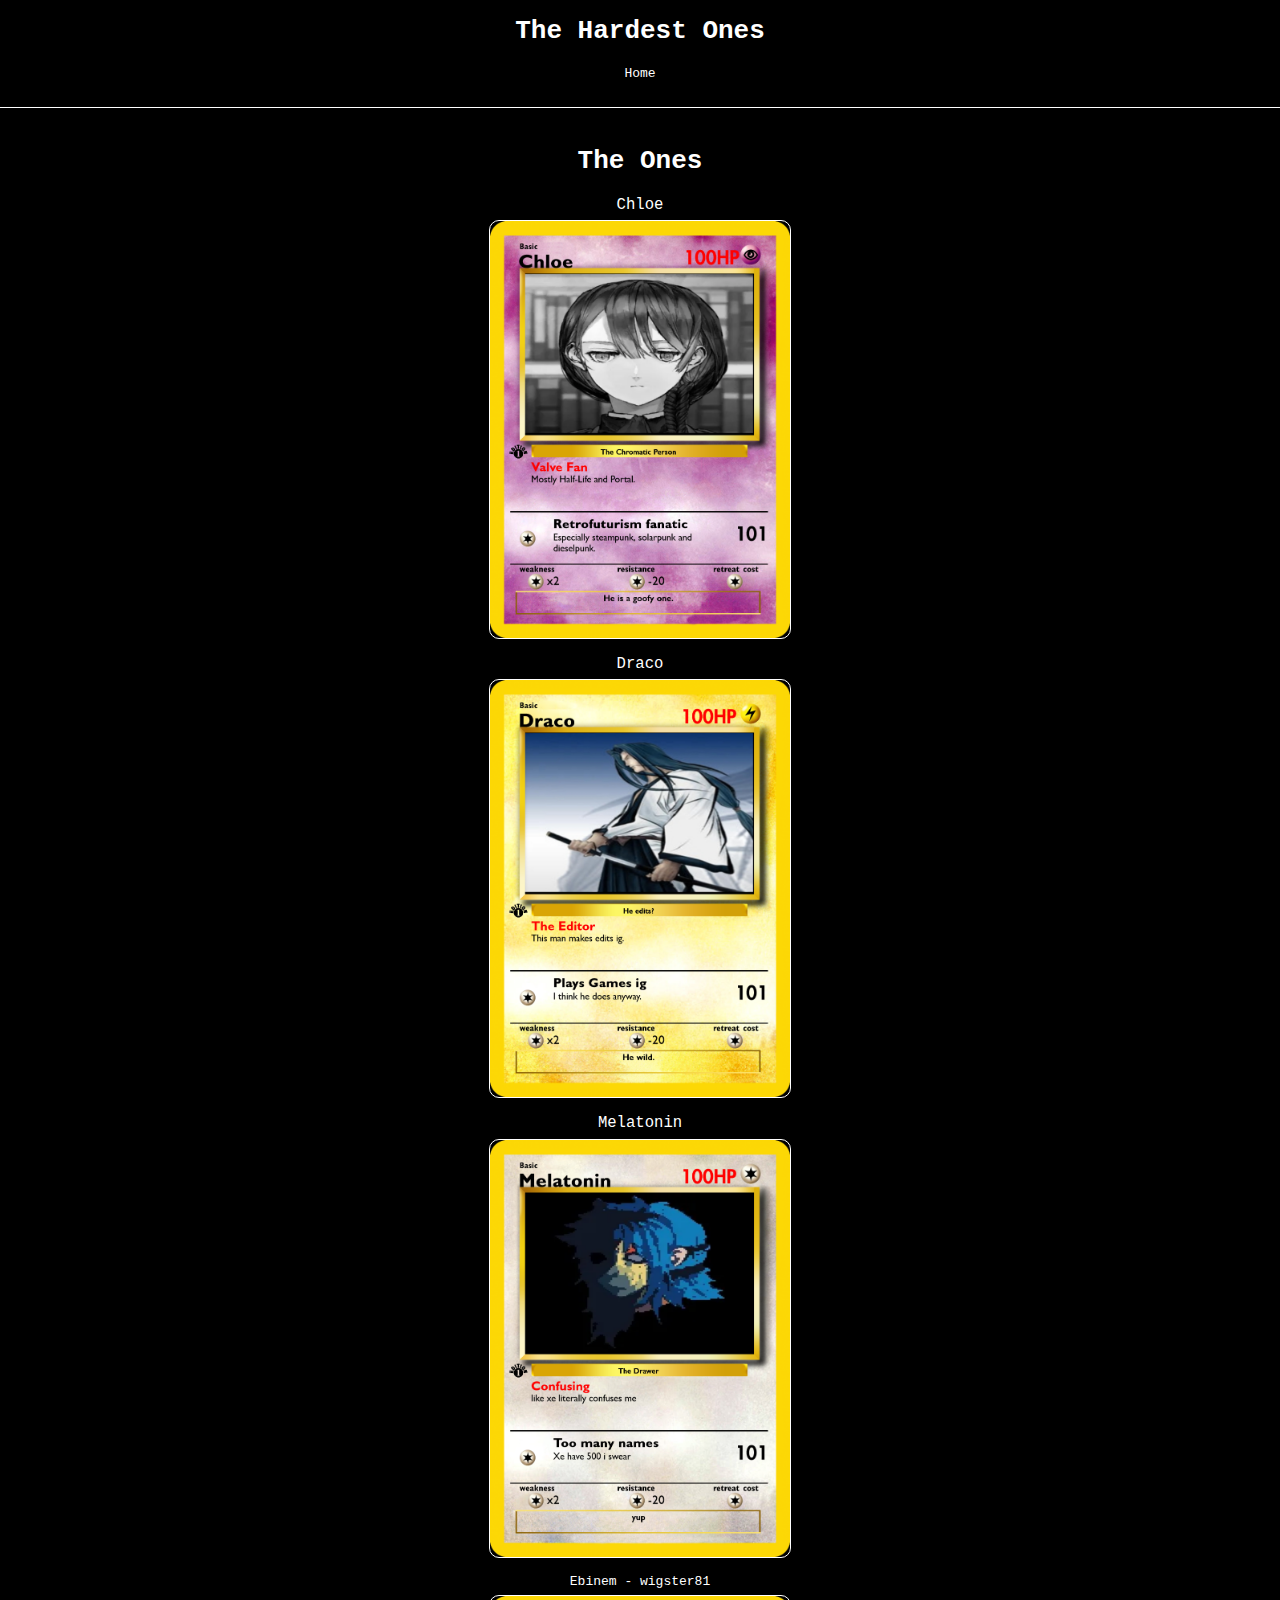
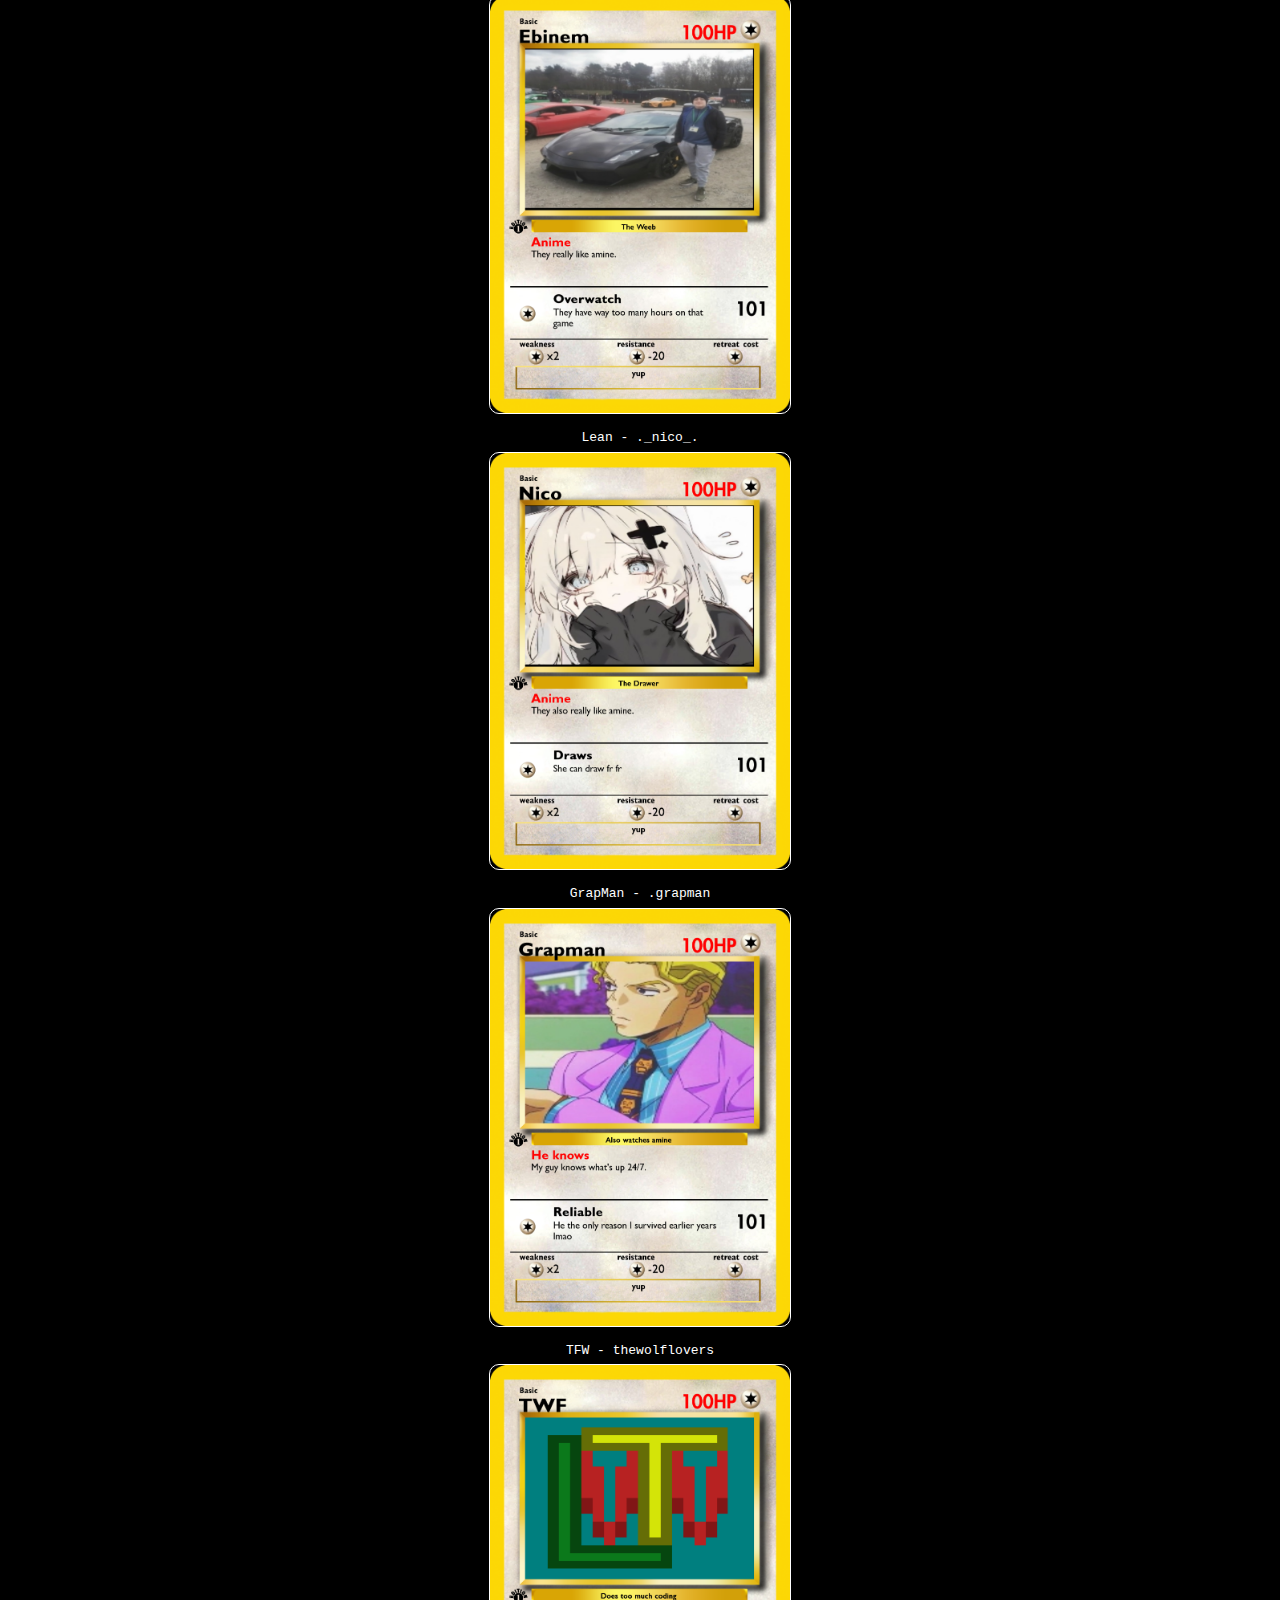
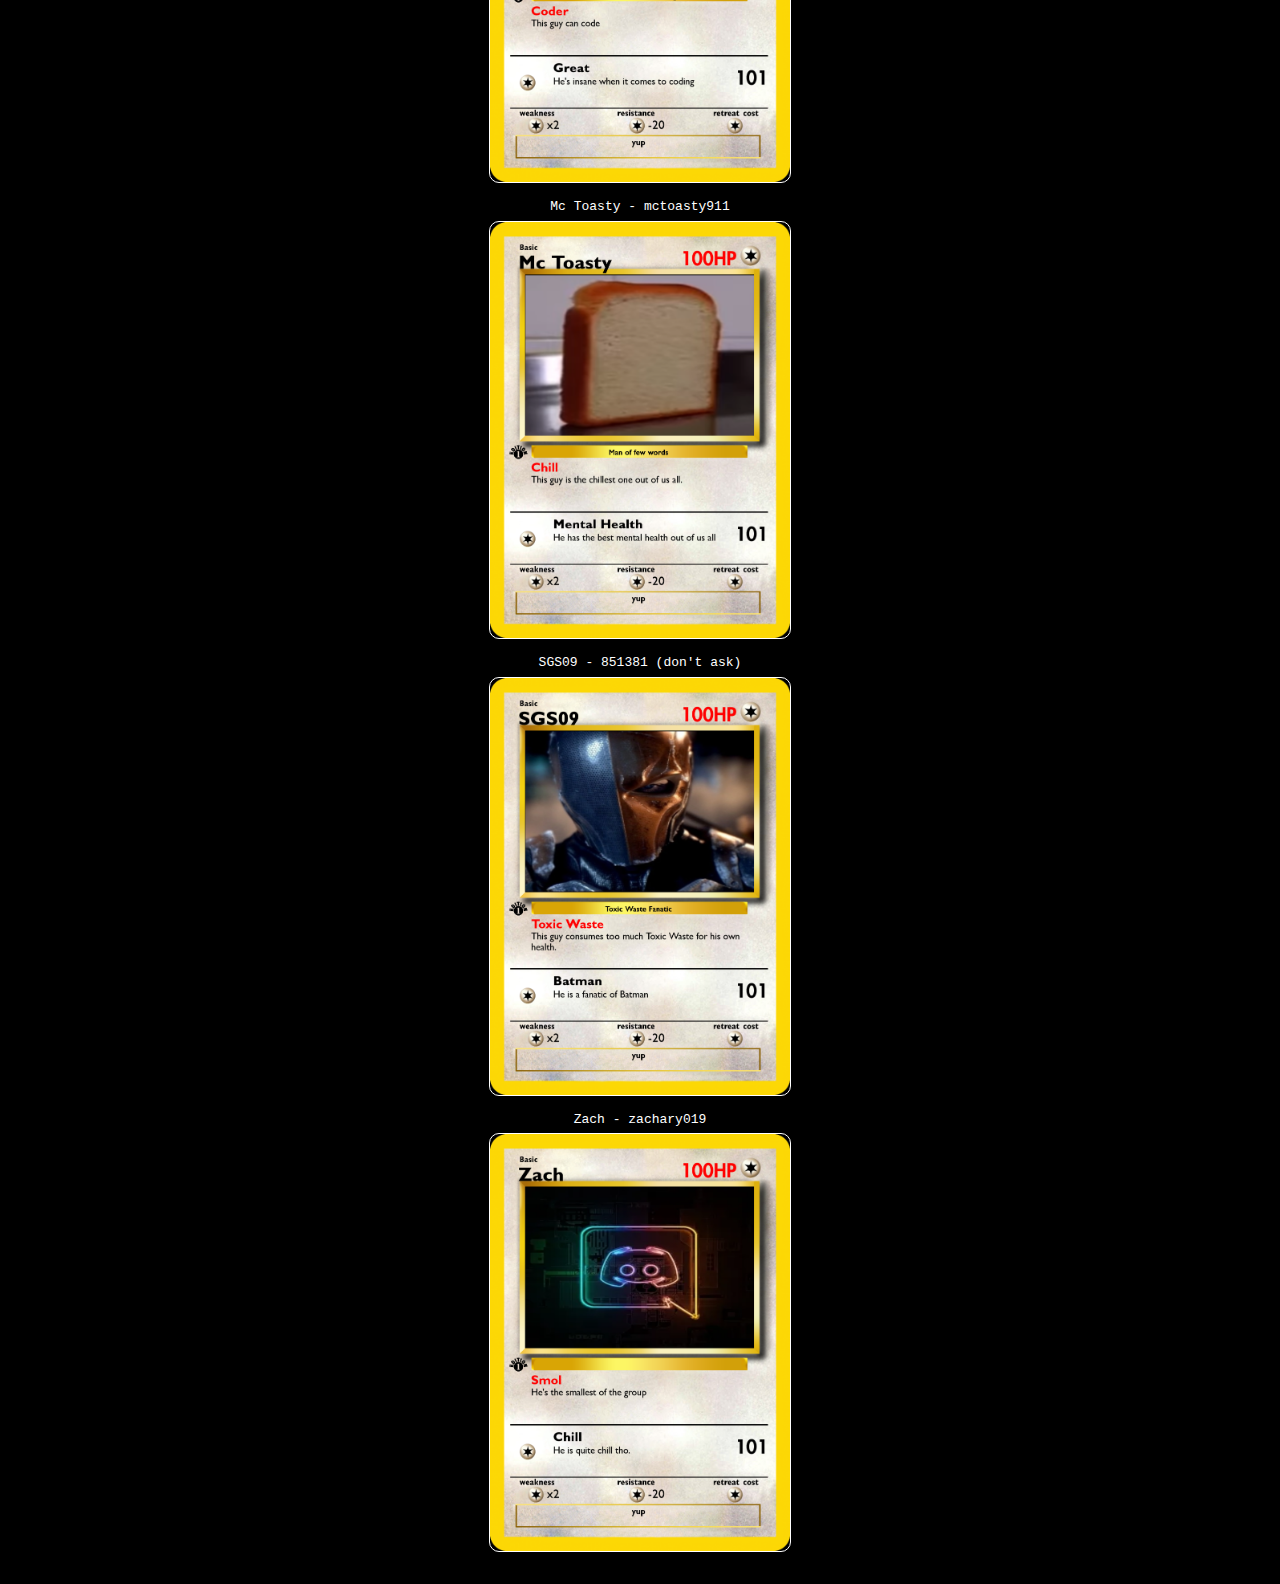
<file: my_homies.html>
<!DOCTYPE html>
<html lang="en">
<head>
    <meta charset="UTF-8">
    <meta name="viewport" content="width=device-width, initial-scale=1.0">
    <title>Friends</title>
    <link rel="stylesheet" href="style.css">
</head>
<body>
    <header>
        <h1>The Hardest Ones</h1>
        <a href="index.html" class="home-button">Home</a>
    </header>
    <main>
        <section>
            <h2>The Ones</h2>
            <ul>
                <li>
                    <a href="https://github.com/MonochromeHD">Chloe</a>
                    <img src="images/chloe.png" alt="Chloe's image">
                </li>
                <li>
                    <a href="https://www.youtube.com/@mada1r5">Draco</a>
                    <img src="images/draco.png" alt="Draco's image">
                </li>
                <li>
                    <a href="https://en.pronouns.page/@miresao">Melatonin</a>
                    <img src="images/melatonin.png" alt="Melatonin's image">
                </li>
                <li>
                    Ebinem - wigster81
                    <img src="images/ebinem.png" alt="Ebinem's image">
                </li>
                <li>
                    Lean - ._nico_.
                    <img src="images/lean.png" alt="Lean's image">
                </li>
                <li>
                    GrapMan - .grapman
                    <img src="images/grapman.png" alt="GrapMan's image">
                </li>
                <li>
                    TFW - thewolflovers
                    <img src="images/twf.png" alt="TFW's image">
                </li>
                <li>
                    Mc Toasty - mctoasty911
                    <img src="images/mctoasty.png" alt="Mc Toasty's image">
                </li>
                <li>
                    SGS09 - 851381 (don't ask)
                    <img src="images/sgs09.png" alt="SGS09's image">
                </li>
                <li>
                    Zach - zachary019
                    <img src="images/zach.png" alt="Zach's image">
                </li>
            </ul>
        </section>
    </main>
</body>
</html>
</file>
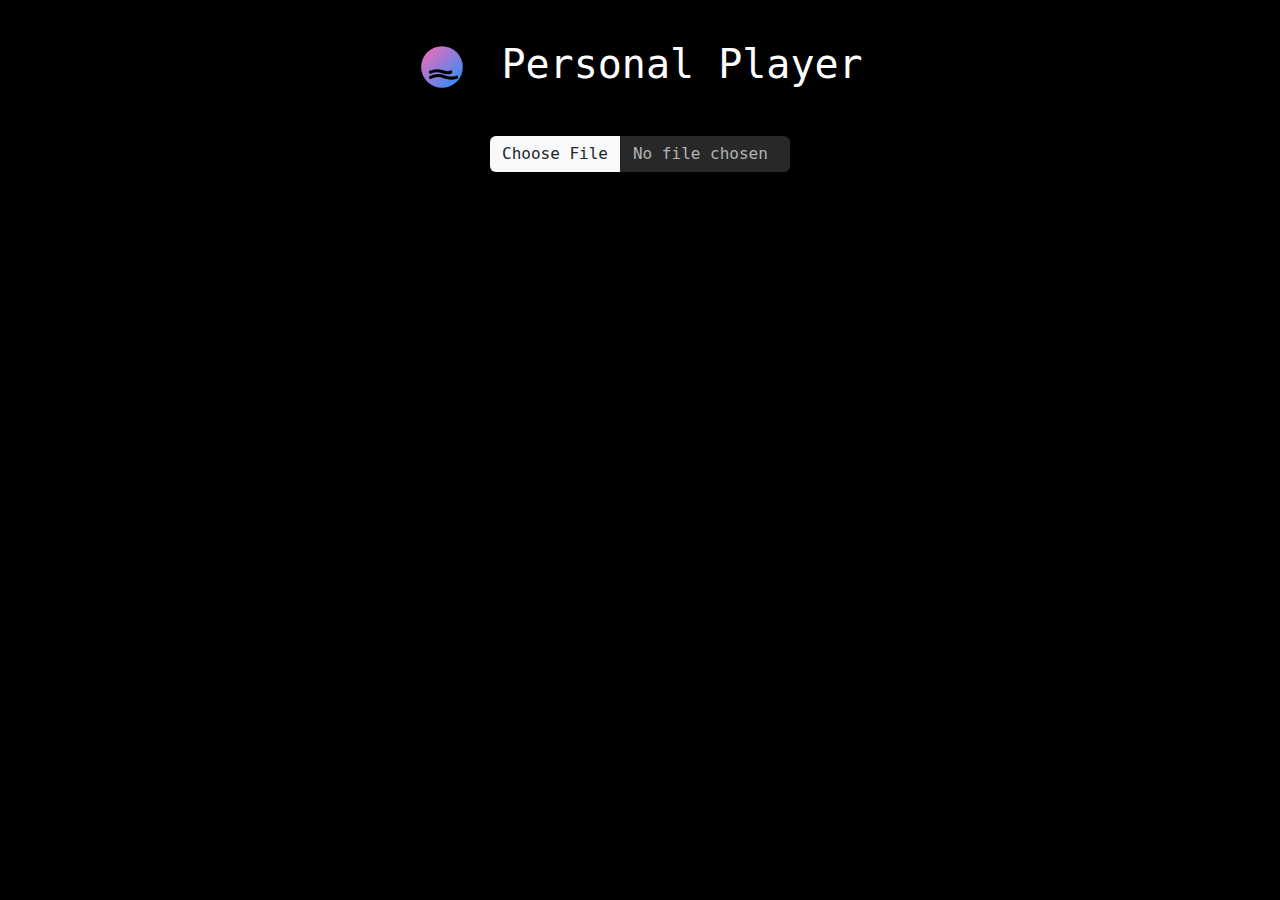
<file: player.html>
<!DOCTYPE html>
<html lang="en">
<head>
    <meta charset="UTF-8">
    <meta http-equiv="X-UA-Compatible" content="IE=edge">
    <meta name="viewport" content="width=device-width, initial-scale=1.0">
    <title>Custom Music Player</title>
    <link rel="stylesheet" href="https://cdn.jsdelivr.net/npm/bootstrap@5.2.3/dist/css/bootstrap.min.css">
    <link rel="stylesheet" href="player.css">
</head>
<body>
    <div class="container main-container">
        <div class="title">
            <h1 class="text-center mb-4">
                <svg class="spotify-logo" xmlns="http://www.w3.org/2000/svg" viewBox="0 0 24 24">
                    <defs>
                        <linearGradient id="pinkToBlue" x1="0%" y1="0%" x2="100%" y2="100%">
                            <stop offset="0%" style="stop-color: #FF69B4;" />
                            <stop offset="100%" style="stop-color: #1E90FF;" />
                        </linearGradient>
                    </defs>
                    <circle cx="12" cy="12" r="10" fill="url(#pinkToBlue)" />
                    <path d="M6.5 14.5c1.2-0.6 3.3-1 5.5-0.3 1.3 0.5 3 0.8 4.2 0.2" stroke="#000" stroke-width="1.5" fill="none" stroke-linecap="round"/>
                    <path d="M6.5 17c2-1 4.5-1.2 6.5-0.3 2 0.8 4.5 0.7 6 0.2" stroke="#000" stroke-width="1.5" fill="none" stroke-linecap="round"/>
                </svg>
                Personal Player
            </h1>
        </div>

        <input type="file" id="musicFile" accept="audio/*" class="form-control mb-3">
        <audio controls id="audioPlayer" class="w-100" style="display: none;">
            Your browser does not support the audio element.
        </audio>
    </div>

    <script src="https://cdn.jsdelivr.net/npm/bootstrap@5.2.3/dist/js/bootstrap.bundle.min.js"></script>
    <script>
        document.addEventListener('DOMContentLoaded', function() {
            const musicFileInput = document.getElementById('musicFile');
            const audioPlayer = document.getElementById('audioPlayer');

            musicFileInput.addEventListener('change', function(e) {
                const file = e.target.files[0];
                if (file) {
                    const url = URL.createObjectURL(file);
                    audioPlayer.src = url;
                    audioPlayer.style.display = 'block';
                    audioPlayer.play();
                }
            });
        });
    </script>
</body>
</html>
</file>
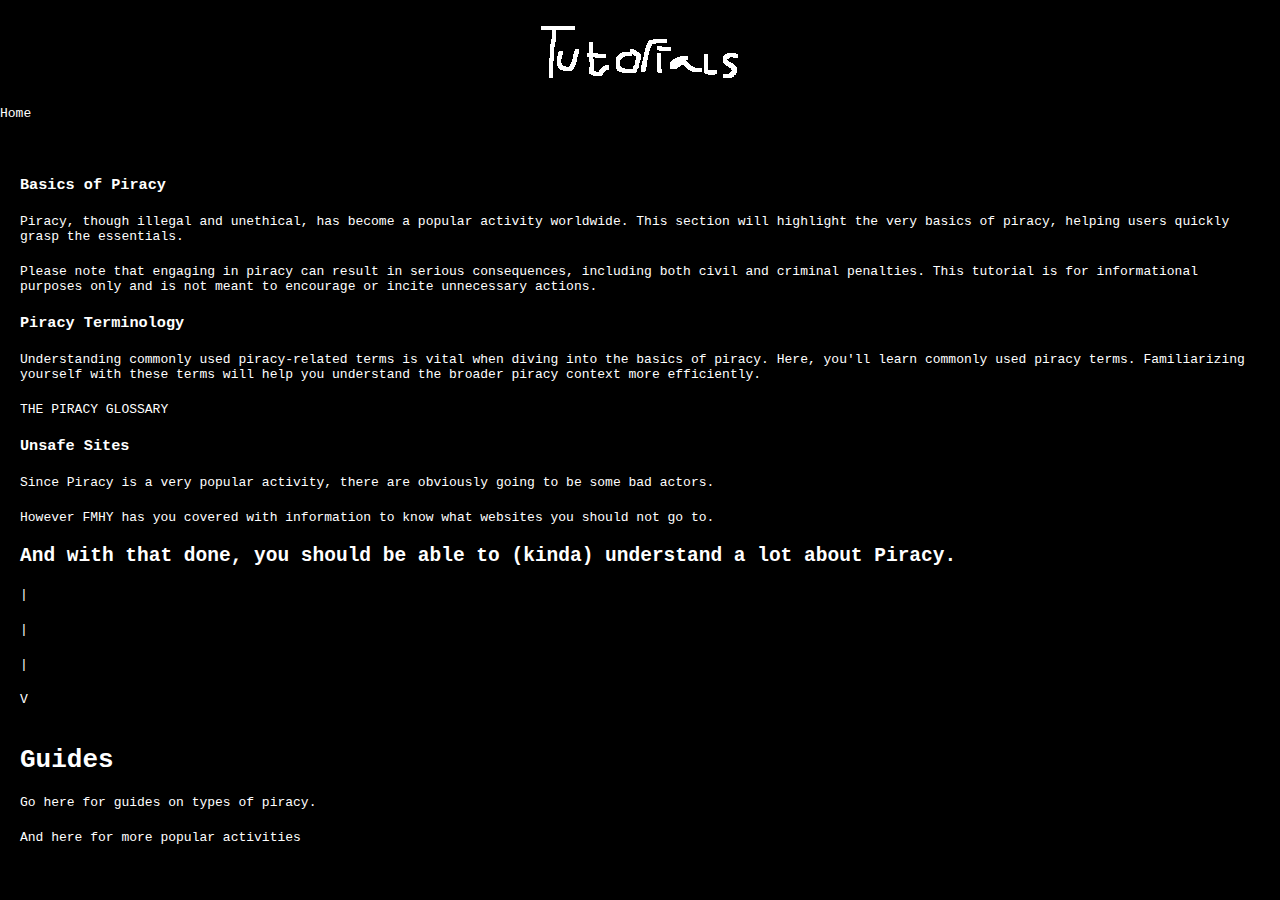
<file: tutorials.html>
<!DOCTYPE html>
<html lang="en">
<head>
    <meta charset="UTF-8">
    <meta name="viewport" content="width=device-width, initial-scale=1.0">
    <title>Tutorials</title>
    <link rel="stylesheet" href="tutorial.css">
</head>
<body>
    <header>
        <img src="images/TUTORIALS.png" alt="Tutorials" class="logo">
        <nav>
            <ul>
                <li><a href="index.html">Home</a></li>
            </ul>
        </nav>
    </header>

    <main>
        <section>
            <h3>Basics of Piracy</h3>
            <p>Piracy, though illegal and unethical, has become a popular activity worldwide. This section will highlight the very basics of piracy, helping users quickly grasp the essentials.</p>
            <p>Please note that engaging in piracy can result in serious consequences, including both civil and criminal penalties. This tutorial is for informational purposes only and is not meant to encourage or incite unnecessary actions.</p>

            <h3>Piracy Terminology</h3>
            <p>Understanding commonly used piracy-related terms is vital when diving into the basics of piracy. Here, you'll learn commonly used piracy terms. Familiarizing yourself with these terms will help you understand the broader piracy context more efficiently.</p>
            <p><a href="https://rentry.org/The-Piracy-Glossary">THE PIRACY GLOSSARY</a></p>

            <h3>Unsafe Sites</h3>
            <p>Since Piracy is a very popular activity, there are obviously going to be some bad actors.</p>
            <p>However <a href="https://fmhy.net/unsafesites">FMHY</a> has you covered with information to know what websites you should not go to.</p>

            <h2>And with that done, you should be able to (kinda) understand a lot about Piracy.</h2>
            <p> | </p>
            <p> | </p>
            <p> | </p>
            <p> V </p>
        </section>

        <section>
            <h1>Guides</h1>
            <p>Go <a href="https://rentry.co/fmhy-guides">here</a> for guides on types of piracy.</p>
            <p>And <a href="https://fmhy.pages.dev">here</a> for more popular activities</p>
        </section>
    </main>
</body>
</html>
</file>
<file: CMA.css>
body {
    background-color: #000;
    color: #fff;
    font-family: monospace;
    position: relative;
    display: flex;
    flex-direction: column;
    align-items: center;
    min-height: 100vh;
    margin: 0;
    overflow-x: hidden;
}

.title {
    text-align: center;
    margin: 10px 0;
}

.container {
    width: 80%;
    padding: 20px;
    border: 1px solid #fff;
    margin: auto;
    margin-bottom: auto;
    box-sizing: border-box;
}

.content {
    margin-bottom: 20px;
}

.footer-container {
    width: 100%;
    padding: 20px;
    border-top: 1px solid #fff;
    box-sizing: border-box;
    display: flex;
    flex-direction: column;
    align-items: center;
	margin-top: 20px;
}

.footer-container p {
    margin: 10px 0;
}
</file>
<file: KDOne.css>
body {
    background-color: #000;
    color: #fff;
    font-family: 'Roboto', sans-serif;
    display: flex;
    justify-content: center;
    align-items: center;
    height: 100vh;
    margin: 0;
}

.container {
    text-align: center;
    background: rgba(0, 0, 0, 0.3);
    padding: 20px;
    border-radius: 15px;
    box-shadow: 0 0 20px rgba(0, 0, 0, 0.3);
}

.title {
    font-size: 2.5em;
    margin-bottom: 20px;
    text-shadow: 2px 2px 4px rgba(0, 0, 0, 0.5);
}

.animation {
    width: 100px;
    height: 100px;
    background: #8e44ad;
    border-radius: 50%;
    animation: pulse 1.5s infinite;
    box-shadow: 0 0 15px rgba(142, 68, 173, 0.6);
    margin: 0 auto 20px;
}

@keyframes pulse {
    0% {
        transform: scale(1);
    }
    50% {
        transform: scale(1.1);
    }
    100% {
        transform: scale(1);
    }
}

audio {
    display: none;
}
</file>
<file: styles-music.css>
body {
    background-color: #000;
    color: #fff;
    font-family: monospace;
    position: relative;
    display: flex;
    flex-direction: column;
    align-items: center;
    min-height: 100vh;
    margin: 0;
}

.title {
    text-align: center;
    margin: 20px 0;
}

.title .logo-image {
    width: 400px;
    height: auto;
    max-width: 100%;
    position: relative;
    z-index: 1;
    animation: flicker1 1s infinite, flicker2 1.5s infinite 0.5s;
    filter: contrast(1.2) saturate(1.5) brightness(0.9);
}

.title .logo-image::before {
    content: "";
    position: absolute;
    top: 0;
    left: 0;
    width: 100%;
    height: 100%;
    background: linear-gradient(
        0deg, 
        rgba(255, 255, 255, 0.1) 1%, 
        rgba(0, 0, 0, 0.1) 2%
    );
    background-size: 100% 2px;
    z-index: 1;
    mix-blend-mode: multiply;
}

.title .logo-image::after {
    content: "";
    position: absolute;
    top: 0;
    left: 0;
    width: 100%;
    height: 100%;
    background: radial-gradient(circle, rgba(0, 0, 0, 0) 70%, rgba(0, 0, 0, 0.3) 100%);
    z-index: 2;
    pointer-events: none;
}

@keyframes flicker1 {
    0%, 19%, 21%, 23%, 25%, 54%, 56%, 100% {
        opacity: 1;
        visibility: visible;
    }
    20%, 24%, 55% {
        opacity: 0;
        visibility: hidden;
    }
}

@keyframes flicker2 {
    0%, 18%, 20%, 22%, 24%, 52%, 54%, 100% {
        opacity: 1;
        visibility: visible;
    }
    19%, 21%, 23%, 53% {
        opacity: 0;
        visibility: hidden;
    }
}

.container {
    max-width: 1200px;
    margin: 20px;
    display: flex;
    flex-wrap: wrap;
    justify-content: center;
}

.header {
    width: 100%;
    display: flex;
    justify-content: space-between;
    align-items: center;
    padding: 20px;
    border-bottom: 1px solid #fff;
}

.header h1 {
    margin: 0;
}

.header a {
    padding: 10px 20px;
    border-radius: 25px;
    text-decoration: none;
    border: 1px solid #fff;
    color: #fff;
    transition: color 0.3s, background-color 0.3s;
}

.header a:hover {
    color: #1DB954;
    background-color: rgba(255, 255, 255, 0.1);
}

.content {
    width: 100%;
    display: flex;
    flex-wrap: wrap;
    justify-content: space-around;
    padding: 20px;
}

.song, .playlist {
    flex: 1 1 300px;
    margin: 20px;
}

.song h2, .playlist h2 {
    font-size: 24px;
    margin-bottom: 10px;
}

.song-container, .playlist-container {
    display: grid;
    grid-template-columns: repeat(auto-fill, minmax(300px, 1fr));
    gap: 20px;
}

.song-container iframe, .playlist-container iframe {
    border-radius: 12px;
    width: 100%;
    height: 352px;
    border: none;
}

.footer-container {
    width: 100%;
    padding: 20px;
    border-top: 1px solid #fff;
    box-sizing: border-box;
    display: flex;
    justify-content: center;
}

.footer {
    text-align: center;
}

.footer a {
    text-decoration: none;
    color: inherit;
    margin-left: 10px;
}

.footer a:hover {
    color: #1d1d1d;
}
</file>
<file: style.css>
body {
    background-color: #000;
    color: #fff;
    font-family: monospace;
    display: flex;
    flex-direction: column;
    align-items: center;
    min-height: 100vh;
    margin: 0;
}

header {
    background-color: #000;
    color: #fff;
    padding: 1rem 0;
    text-align: center;
    width: 100%;
    border-bottom: 1px solid #fff;
}

h1 {
    margin: 0;
}

.home-button {
    display: inline-block;
    margin-top: 10px;
    padding: 10px 20px;
    color: #fff;
    text-decoration: none;
}

main {
    padding: 1rem;
    width: 100%;
    max-width: 1200px;
}

section {
    text-align: center;
}

h2 {
    font-size: 2em;
    margin-bottom: 20px;
}

ul {
    list-style-type: none;
    padding: 0;
}

ul li {
    margin: 1rem 0;
}

ul li a {
    color: #fff;
    text-decoration: none;
    font-size: 1.2em;
}

ul li a:hover {
    text-decoration: underline;
}

img {
    display: block;
    margin: 0.5em auto;
    max-width: 300px;
    height: auto;
    border: 1px solid #fff;
    border-radius: 10px;
}
</file>
<file: player.css>
body {
    background-color: #000;
    color: #fff;
    font-family: monospace;
    position: relative;
    display: flex;
    flex-direction: column;
    align-items: center;
    min-height: 100vh;
    margin: 0;
}

.title {
    text-align: center;
    margin: 20px 0;
}

.title .spotify-logo {
    width: 50px;
    height: 50px;
    margin-right: 10px;
}

.form-control {
    background-color: #282828;
    border: none;
    color: #b3b3b3;
    max-width: 300px; /* Adjust maximum width as needed */
}

audio {
    background-color: #282828;
    border: none;
    color: #b3b3b3;
    max-width: 100%;
}

.main-container {
    display: flex;
    flex-direction: column;
    align-items: center;
    justify-content: center;
    max-width: 600px; /* Adjust maximum width as needed */
    margin: 0 auto;
    padding: 20px;
    box-sizing: border-box;
}
</file>
<file: tutorial.css>
body {
    background-color: #000;
    color: #fff;
    font-family: monospace;
    display: flex;
    flex-direction: column;
    align-items: center;
    min-height: 100vh;
    margin: 0;
}

header {
    background-color: #000;
    padding: 20px;
    width: 100%;
    text-align: center;
}

header .logo {
    width: 200px;
    height: auto;
    margin-bottom: 20px;
}

nav ul {
    display: flex;
    list-style: none;
    padding: 0;
    margin: 0;
    justify-content: left;
}

nav ul li {
    margin-right: 20px;
}

nav ul li a {
    color: #fff;
    text-decoration: none;
    transition: color 0.3s ease;
}

nav ul li a:hover {
    color: #1d1d1d;
}

main {
    display: flex;
    flex-direction: column;
    align-items: left;
    width: 100%;
    padding: 20px;
    box-sizing: border-box;
}

h1, h2, h3 {
    color: #fff;
    margin-bottom: 20px;
}

a {
    color: #fff;
    text-decoration: none;
}

a:hover {
    color: #1d1d1d;
}

p {
    margin-bottom: 20px;
}
</file>
